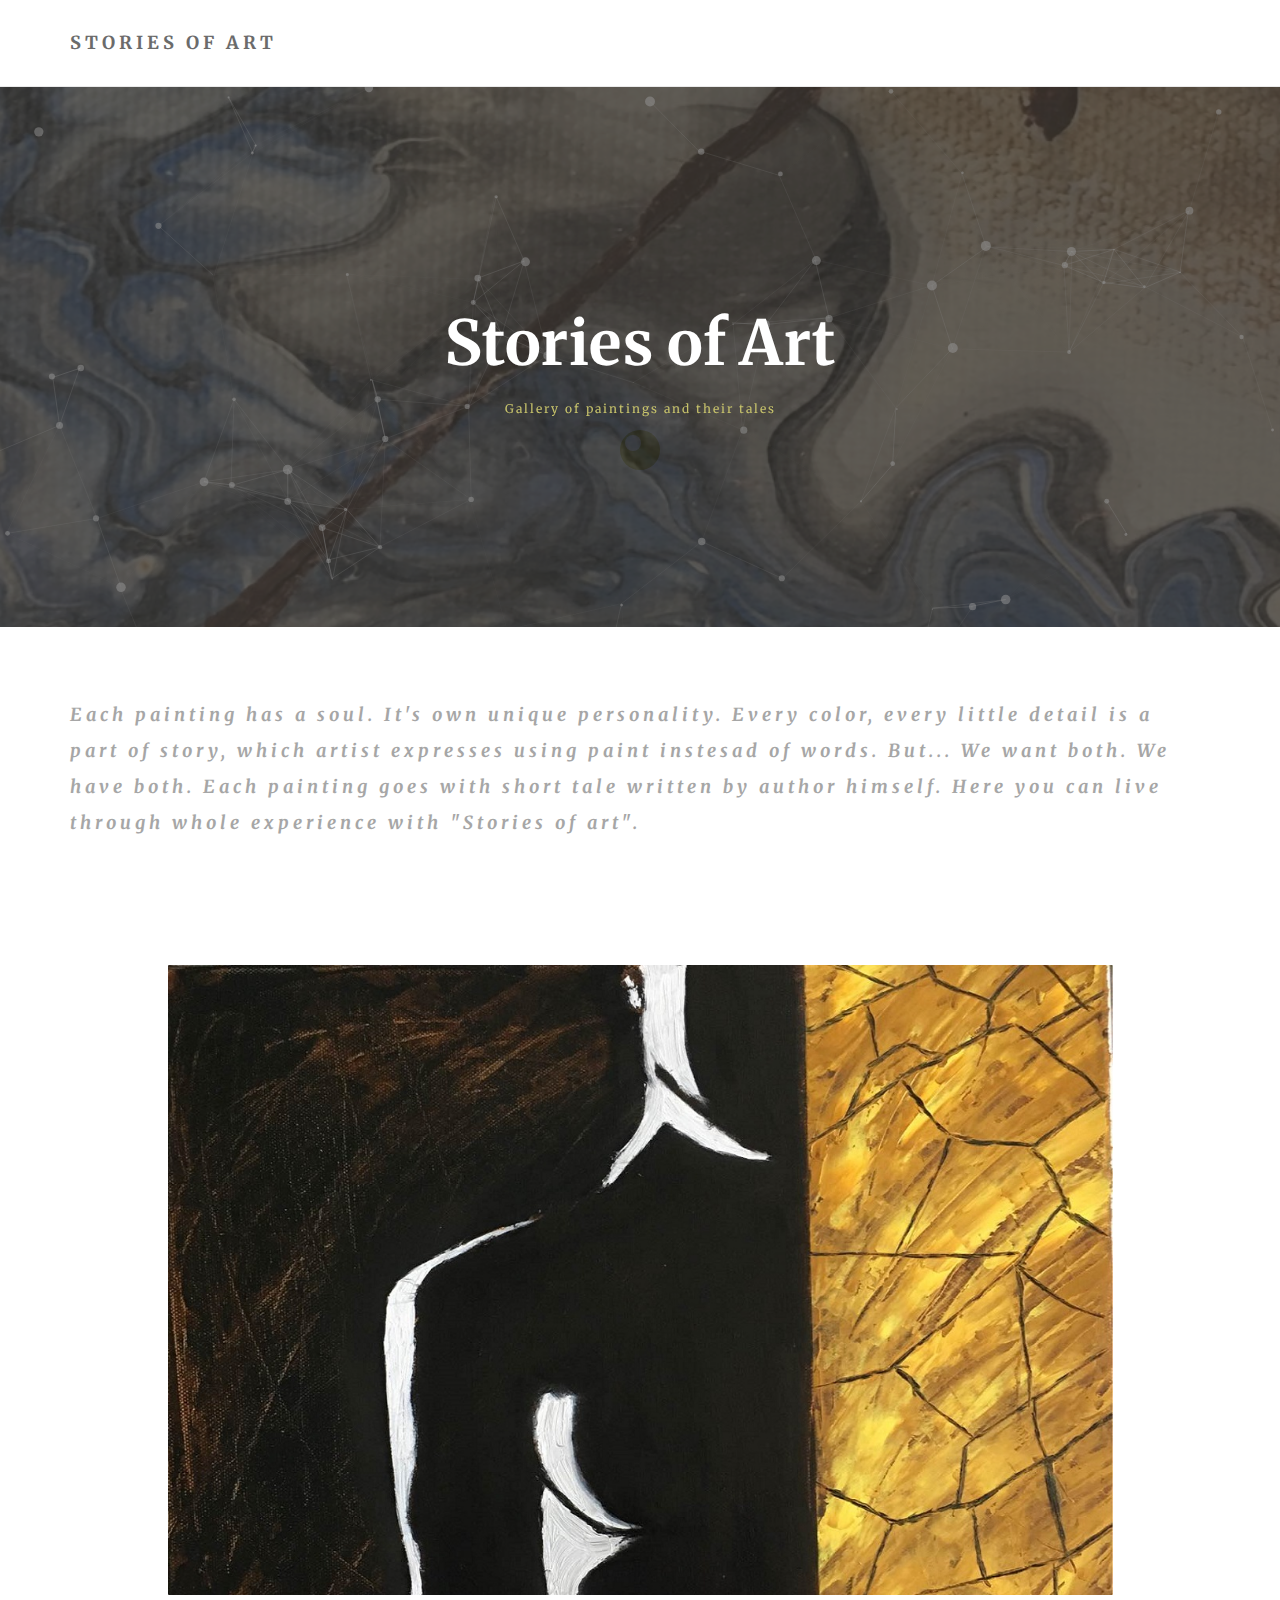
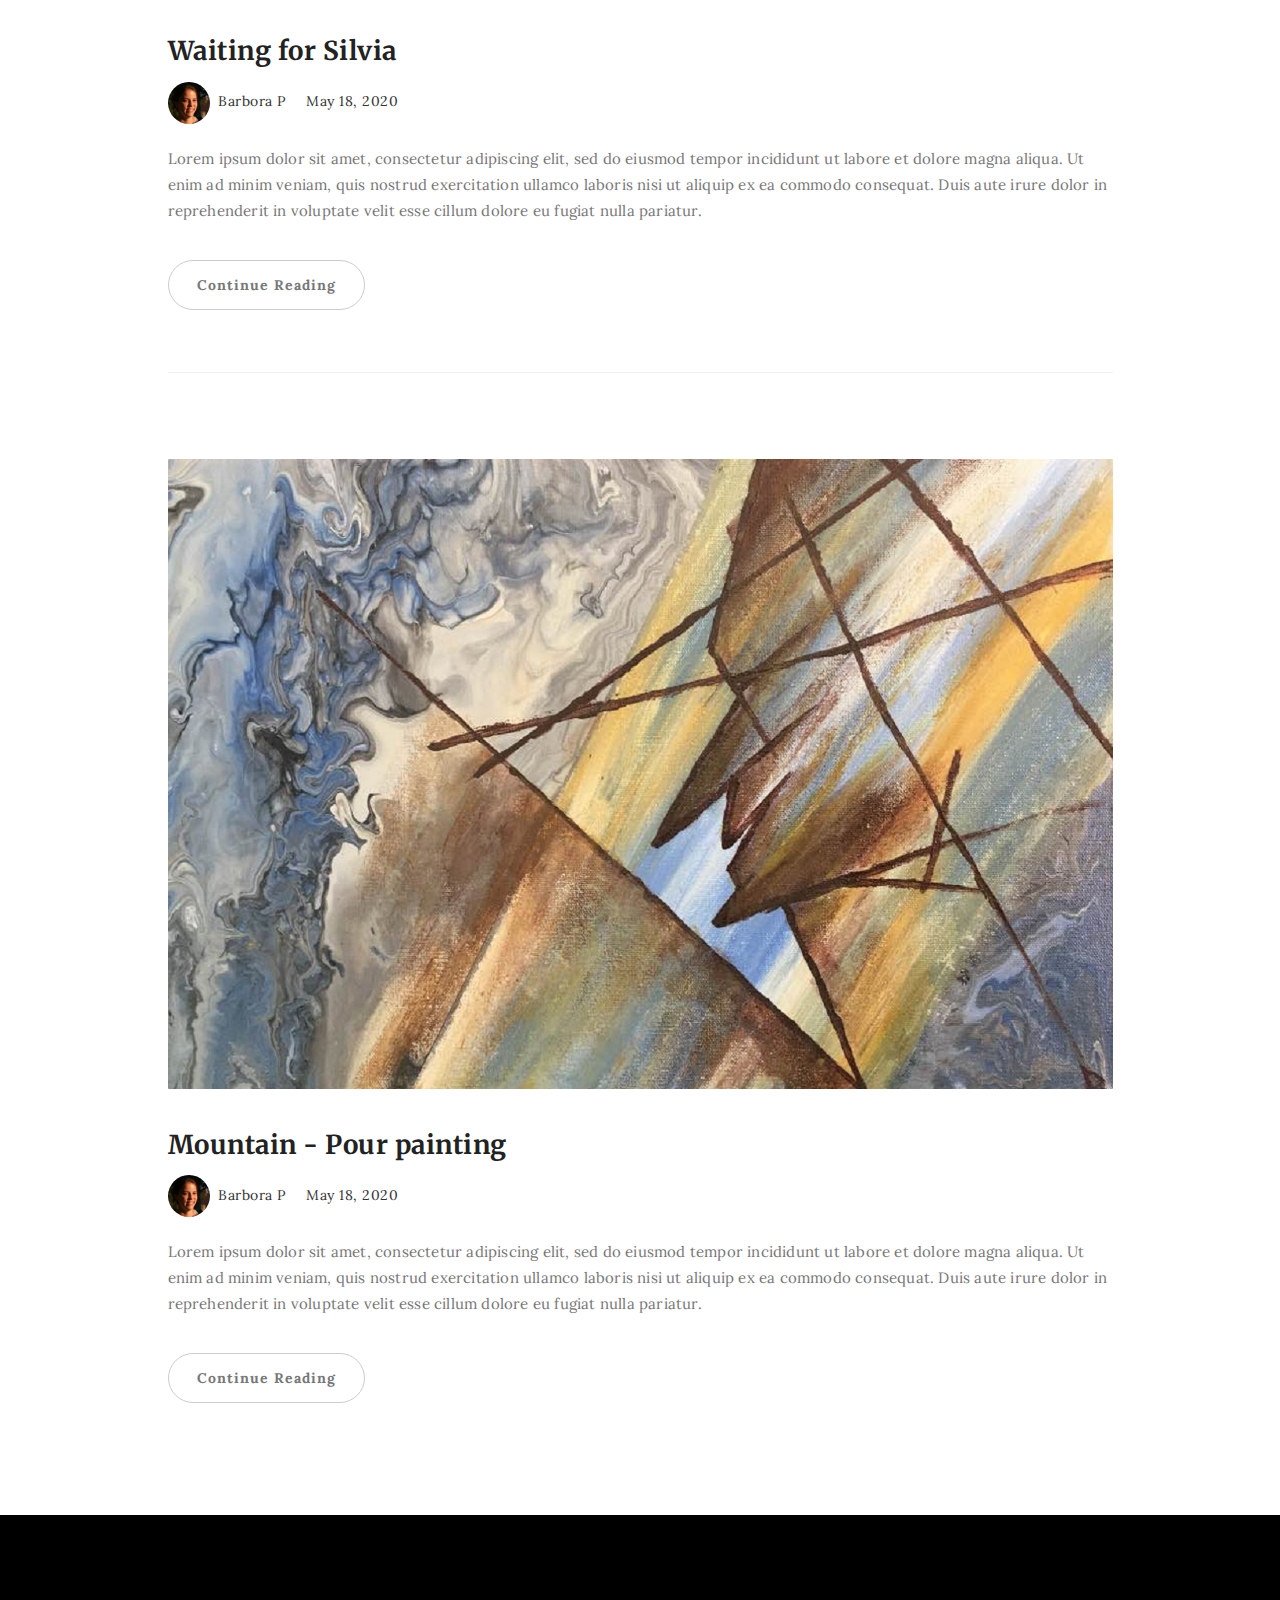
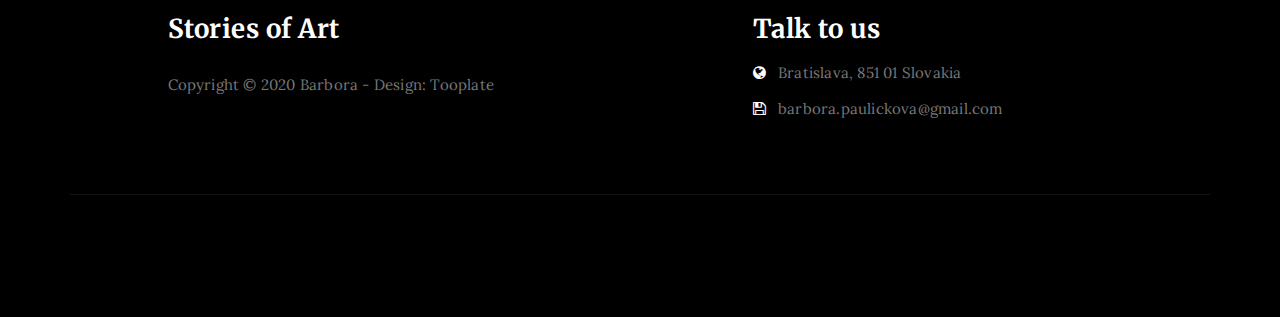
<file: index.html>
<!DOCTYPE html>
<html lang="en">
<head>

    <meta charset="UTF-8">
    <meta http-equiv="X-UA-Compatible" content="IE=Edge">
    <meta name="description"
          content="Each painting has a soul. It's own unique personality. Every color, every little detail is a part
          of story, which artist expresses using paint instead of words. But... We want both. We have both. Each
          painting goes with short novel written by author himself. Here you can live through whole experience with
          Stories of art. ">
    <meta name="keywords" content="painting, art, stories of art, oil painting, acrylic">
    <meta name="author" content="">
    <meta name="viewport" content="width=device-width, initial-scale=1, maximum-scale=1">

    <title>Stories of art</title>

    <link rel="stylesheet" href="css/bootstrap.min.css">
    <link rel="stylesheet" href="css/font-awesome.min.css">

    <!-- Main css -->
    <link rel="stylesheet" href="css/style.css">
    <link rel="stylesheet" href="css/bstyle.css">
     <link href="https://fonts.googleapis.com/css?family=Lora|Merriweather:300,400" rel="stylesheet">

</head>
<body>

<!-- PRE LOADER -->

<div class="preloader">
    <div class="sk-spinner sk-spinner-wordpress">
        <span class="sk-inner-circle"></span>
    </div>
</div>

<!-- Navigation section  -->

<div class="navbar navbar-default navbar-static-top" role="navigation">
    <div class="container">

        <div class="navbar-header">
            <button class="navbar-toggle" data-toggle="collapse" data-target=".navbar-collapse">
                <span class="icon icon-bar"></span>
                <span class="icon icon-bar"></span>
                <span class="icon icon-bar"></span>
            </button>
            <a href="index.html" class="navbar-brand">Stories of art</a>
        </div>
         <!--
        <div class="collapse navbar-collapse">
            <ul class="nav navbar-nav navbar-right">
                <li class="active"><a href="index.html">Home</a></li>
                <li><a href="about.html">About</a></li>
                <li><a href="gallery.html">Gallery</a></li>
                <li><a href="contact.html">Contact</a></li>
            </ul>
        </div>
          -->
    </div>
</div>


<!-- Home Section -->

<section id="home" class="main-home parallax-section">
    <div class="overlay"></div>
    <div id="particles-js"></div>
    <div class="container">
        <div class="row">

            <div class="col-md-12 col-sm-12">
                <h1>Stories of Art</h1>
                <h4>Gallery of paintings and their tales</h4>
                <a href="#blog" class="smoothScroll btn btn-default">Discover More</a>
            </div>

        </div>
    </div>
</section>

<!-- Page description -->

<section id="description">
    <div class="container">
        <div class="row">
            <div class="col-md-12 col-sm-12">
                <p>Each painting has a soul. It's own unique personality. Every color, every little detail is a part
                    of story, which artist expresses using paint instesad of words. But... We want both. We have both.
                    Each painting goes with short tale written by author himself. Here you can live through whole
                    experience with "Stories of art".</p>
            </div>
        </div>
    </div>
</section>

<!-- Blog Section -->

<section id="blog">
    <div class="container">
        <div class="row">

            <div class="col-md-offset-1 col-md-10 col-sm-12">
                <div class="blog-post-thumb">
                    <div class="blog-post-image">
                        <a href="waiting-for-silvia.html">
                            <img src="images/1_homepage.jpg" class="img-responsive" alt="Blog Image">
                        </a>
                    </div>
                    <div class="blog-post-title">
                        <h3><a href="waiting-for-silvia.html">Waiting for Silvia</a></h3>
                    </div>
                    <div class="blog-post-format">
                        <span><a href="#"><img src="images/author-image-1.jpeg" class="img-responsive img-circle"> Barbora P</a></span>
                        <span><i class="fa fa-date"></i> May 18, 2020</span>
                        <!-- <span><a href="#"><i class="fa fa-comment-o"></i> 35 Comments</a></span> -->
                    </div>
                    <div class="blog-post-des">
                        <p>Lorem ipsum dolor sit amet, consectetur adipiscing elit, sed do eiusmod tempor incididunt ut
                            labore et dolore magna aliqua. Ut enim ad minim veniam, quis nostrud exercitation ullamco
                            laboris nisi ut aliquip ex ea commodo consequat. Duis aute irure dolor in reprehenderit in
                            voluptate velit esse cillum dolore eu fugiat nulla pariatur.</p>
                        <a href="waiting-for-silvia.html" class="btn btn-default">Continue Reading</a>
                    </div>
                </div>

                <div class="blog-post-thumb">
                    <div class="blog-post-image">
                        <a href="mountain.html">
                            <img src="images/2_homepage.jpg" class="img-responsive" alt="Blog Image">
                        </a>
                    </div>
                    <div class="blog-post-title">
                        <h3><a href="mountain.html">Mountain - Pour painting</a></h3>
                    </div>
                    <div class="blog-post-format">
                        <span><a href="#"><img src="images/author-image-1.jpeg" class="img-responsive img-circle"> Barbora P</a></span>
                        <span><i class="fa fa-date"></i> May 18, 2020</span>
                        <!-- <span><a href="#"><i class="fa fa-comment-o"></i> 48 Comments</a></span> -->
                    </div>
                    <div class="blog-post-des">
                        <p>Lorem ipsum dolor sit amet, consectetur adipiscing elit, sed do eiusmod tempor incididunt ut
                            labore et dolore magna aliqua. Ut enim ad minim veniam, quis nostrud exercitation ullamco
                            laboris nisi ut aliquip ex ea commodo consequat. Duis aute irure dolor in reprehenderit in
                            voluptate velit esse cillum dolore eu fugiat nulla pariatur.</p>
                        <a href="mountain.html" class="btn btn-default">Continue Reading</a>
                    </div>
                </div>

                <!--
                <div class="blog-post-thumb">
                    <div class="blog-post-video">
                        <div class="embed-responsive embed-responsive-16by9">
                            <iframe class="embed-responsive-item" src="https://www.youtube.com/embed/Pgmx7z49OEk"
                                    allowfullscreen></iframe>
                        </div>
                    </div>
                    <div class="blog-post-title">
                        <h3><a href="single-post.html">Nam interdum maximus dolor faucibus</a></h3>
                    </div>
                    <div class="blog-post-format">
                        <span><a href="#"><img src="images/author-image1.jpg" class="img-responsive img-circle"> Jen Lopez</a></span>
                        <span><i class="fa fa-date"></i> May 30, 2017</span>
                        <span><a href="#"><i class="fa fa-comment-o"></i> 63 Comments</a></span>
                    </div>
                    <div class="blog-post-des">
                        <p>Lorem ipsum dolor sit amet, consectetur adipiscing elit, sed do eiusmod tempor incididunt ut
                            labore et dolore magna aliqua. Ut enim ad minim veniam, quis nostrud exercitation ullamco
                            laboris nisi ut aliquip ex ea commodo consequat. Duis aute irure dolor in reprehenderit in
                            voluptate velit esse cillum dolore eu fugiat nulla pariatur.</p>
                        <a href="single-post.html" class="btn btn-default">Continue Reading</a>
                    </div>
                </div>

                <div class="blog-post-thumb">
                    <div class="blog-post-image">
                        <a href="single-post.html">
                            <img src="images/blog-image3.jpg" class="img-responsive" alt="Blog Image">
                        </a>
                    </div>
                    <div class="blog-post-title">
                        <h3><a href="single-post.html">The ingredients that make a great burger</a></h3>
                    </div>
                    <div class="blog-post-format">
                        <span><a href="#"><img src="images/author-image2.jpg" class="img-responsive img-circle"> Leo Dennis</a></span>
                        <span><i class="fa fa-date"></i> April 18, 2017</span>
                        <span><a href="#"><i class="fa fa-comment-o"></i> 124 Comments</a></span>
                    </div>
                    <div class="blog-post-des">
                        <p>Lorem ipsum dolor sit amet, consectetur adipiscing elit, sed do eiusmod tempor incididunt ut
                            labore et dolore magna aliqua. Ut enim ad minim veniam, quis nostrud exercitation ullamco
                            laboris nisi ut aliquip ex ea commodo consequat. Duis aute irure dolor in reprehenderit in
                            voluptate velit esse cillum dolore eu fugiat nulla pariatur.</p>
                        <a href="single-post.html" class="btn btn-default">Continue Reading</a>
                    </div>
                </div>

                <div class="blog-post-thumb">
                    <div class="blog-post-image">
                        <a href="single-post.html">
                            <img src="images/blog-image4.jpg" class="img-responsive" alt="Blog Image">
                        </a>
                    </div>
                    <div class="blog-post-title">
                        <h3><a href="single-post.html">Vestibulum vel mauris nec ex tempus</a></h3>
                    </div>
                    <div class="blog-post-format">
                        <span><a href="#"><img src="images/author-image1.jpg" class="img-responsive img-circle"> Jen Lopez</a></span>
                        <span><i class="fa fa-date"></i> March 12, 2017</span>
                        <span><a href="#"><i class="fa fa-comment-o"></i> 256 Comments</a></span>
                    </div>
                    <div class="blog-post-des">
                        <p>Lorem ipsum dolor sit amet, consectetur adipiscing elit, sed do eiusmod tempor incididunt ut
                            labore et dolore magna aliqua. Ut enim ad minim veniam, quis nostrud exercitation ullamco
                            laboris nisi ut aliquip ex ea commodo consequat. Duis aute irure dolor in reprehenderit in
                            voluptate velit esse cillum dolore eu fugiat nulla pariatur.</p>
                        <a href="single-post.html" class="btn btn-default">Continue Reading</a>
                    </div>
                </div>
                -->
            </div>

        </div>
    </div>
</section>

<!-- Footer Section -->

<footer>
    <div class="container">
        <div class="row">

            <div class="col-md-5 col-md-offset-1 col-sm-6">
                <h3>Stories of Art</h3>
                <!--
                <p>Lorem ipsum dolor sit amet, consetetur sadipscing elitr, sed diam nonumy eirmod tempor invidunt ut
                    labore et dolore magna aliquyam erat, sed diam voluptua.</p>
                 -->
                <div class="footer-copyright">
                    <p>Copyright &copy; 2020 Barbora - Design: Tooplate</p>
                </div>
            </div>

            <div class="col-md-4 col-md-offset-1 col-sm-6">
                <h3>Talk to us</h3>
                <p><i class="fa fa-globe"></i> Bratislava, 851 01 Slovakia</p>
                <!--<p><i class="fa fa-phone"></i> 010-020-0990</p>-->
                <p><i class="fa fa-save"></i> barbora.paulickova@gmail.com</p>
            </div>

            <div class="clearfix col-md-12 col-sm-12">
                <hr>
            </div>

            <!--
            <div class="col-md-12 col-sm-12">
                <ul class="social-icon">
                    <li><a href="#" class="fa fa-facebook"></a></li>
                    <li><a href="#" class="fa fa-twitter"></a></li>
                    <li><a href="#" class="fa fa-google-plus"></a></li>
                    <li><a href="#" class="fa fa-dribbble"></a></li>
                    <li><a href="#" class="fa fa-linkedin"></a></li>
                </ul>
            </div>
            -->
        </div>
    </div>
</footer>

<!-- Back top -->
<a href="#back-top" class="go-top"><i class="fa fa-angle-up"></i></a>

<!-- SCRIPTS -->

<script src="js/jquery.js"></script>
<script src="js/bootstrap.min.js"></script>
<script src="js/particles.min.js"></script>
<script src="js/app.js"></script>
<script src="js/jquery.parallax.js"></script>
<script src="js/smoothscroll.js"></script>
<script src="js/custom.js"></script>

</body>
</html>
</file>
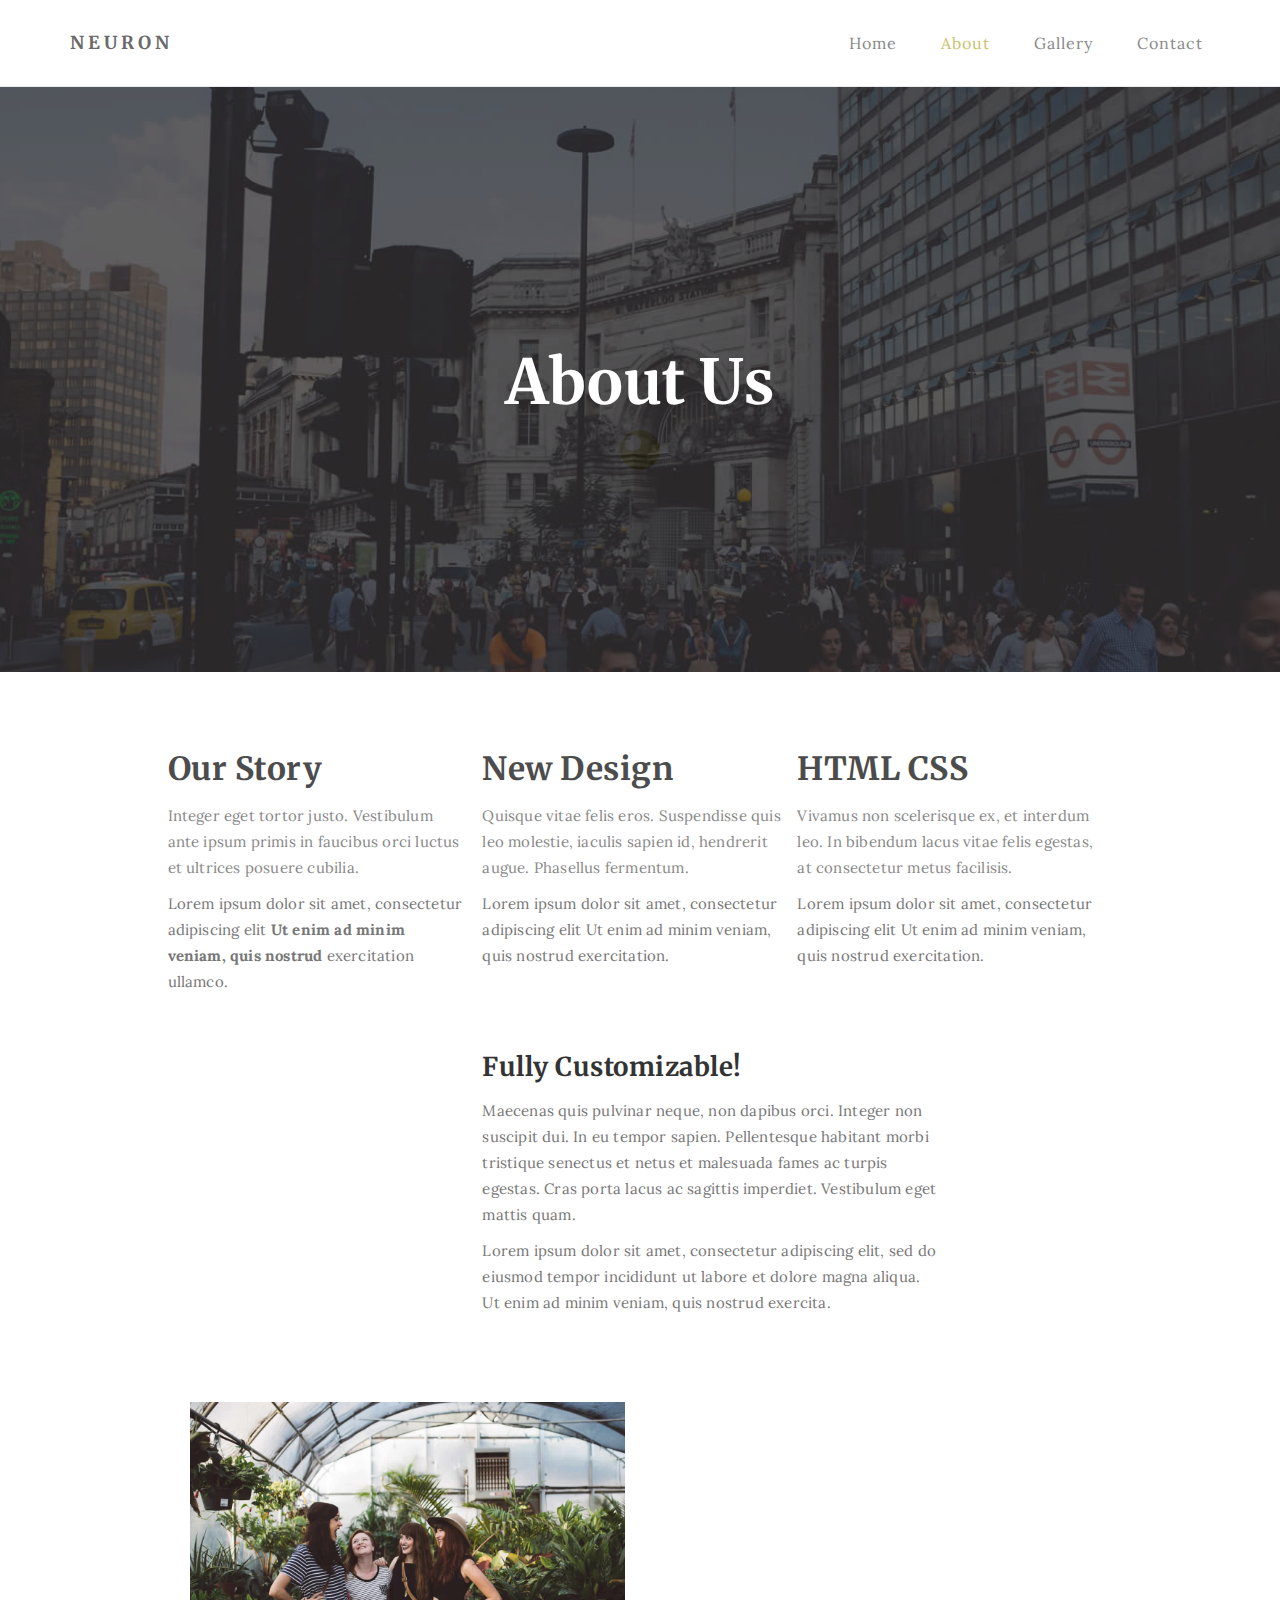
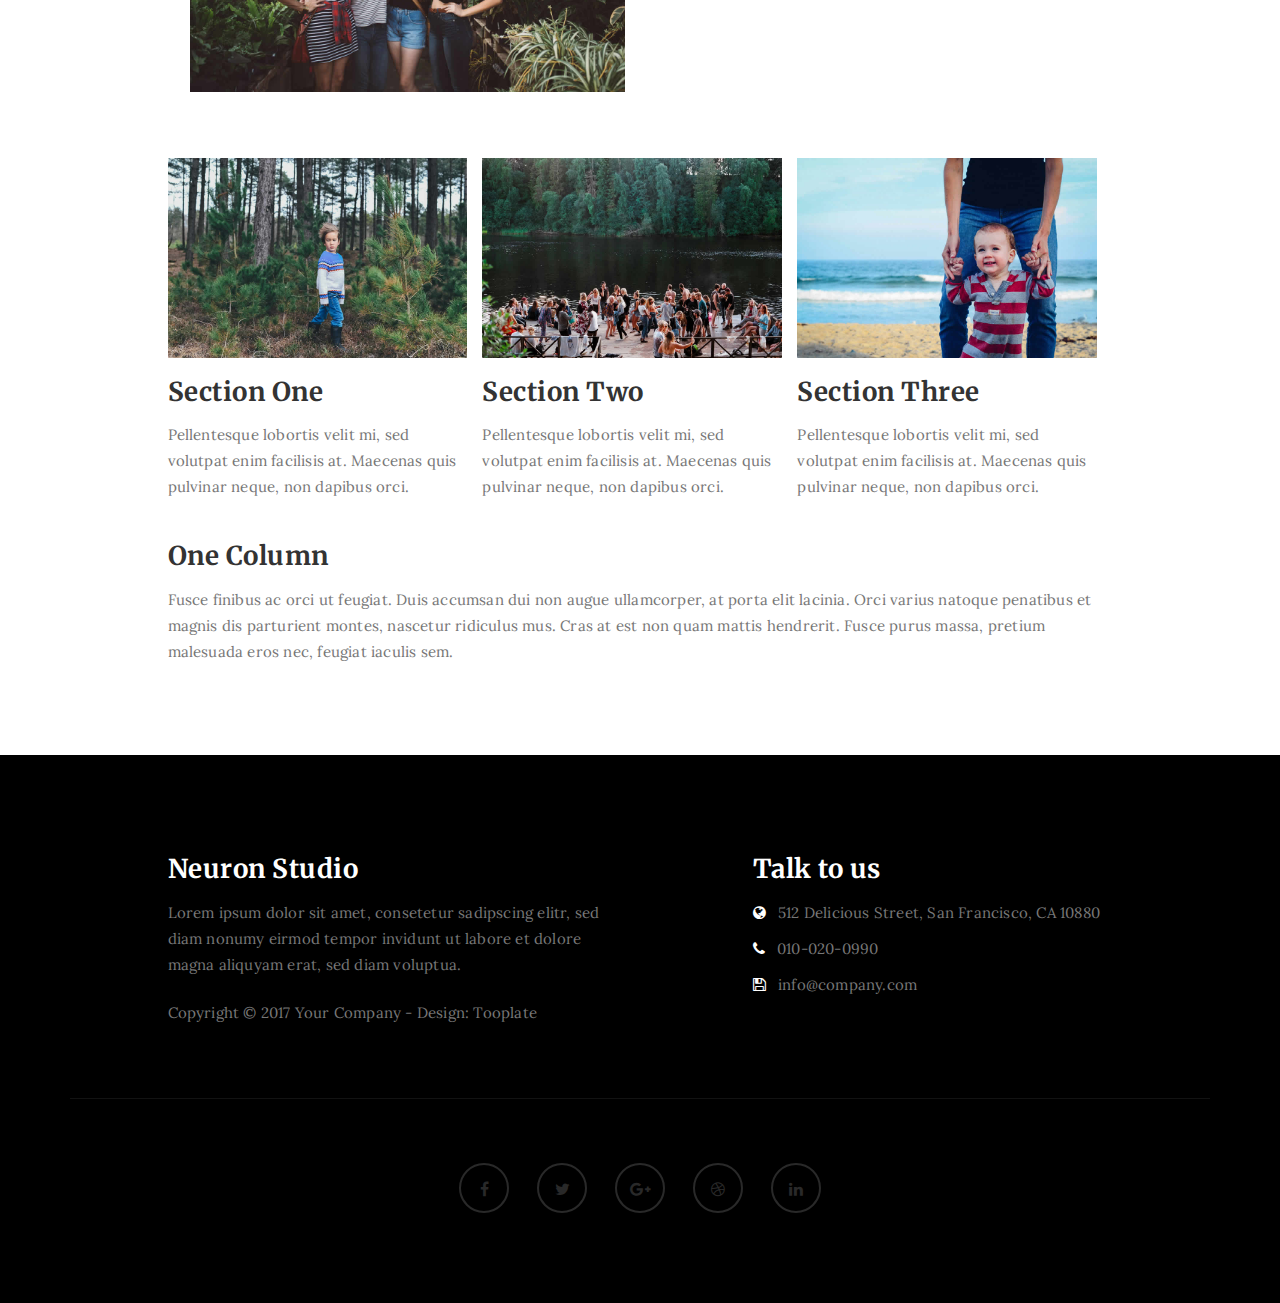
<file: about.html>
<!DOCTYPE html>
<html lang="en">
<head>

<meta charset="UTF-8">
<meta http-equiv="X-UA-Compatible" content="IE=Edge">
<meta name="description" content="">
<meta name="keywords" content="">
<meta name="author" content="">
<meta name="viewport" content="width=device-width, initial-scale=1, maximum-scale=1">

<title>Neuron Template - About</title>
<!--

Template 2085 Neuron

http://www.tooplate.com/view/2085-neuron

-->
<link rel="stylesheet" href="css/bootstrap.min.css">
<link rel="stylesheet" href="css/font-awesome.min.css">

<!-- Main css -->
<link rel="stylesheet" href="css/style.css">
<link href="https://fonts.googleapis.com/css?family=Lora|Merriweather:300,400" rel="stylesheet">

</head>
<body>

<!-- PRE LOADER -->

<div class="preloader">
     <div class="sk-spinner sk-spinner-wordpress">
          <span class="sk-inner-circle"></span>
     </div>
</div>

<!-- Navigation section  -->

<div class="navbar navbar-default navbar-static-top" role="navigation">
     <div class="container">

          <div class="navbar-header">
               <button class="navbar-toggle" data-toggle="collapse" data-target=".navbar-collapse">
                    <span class="icon icon-bar"></span>
                    <span class="icon icon-bar"></span>
                    <span class="icon icon-bar"></span>
               </button>
               <a href="index.html" class="navbar-brand">Neuron</a>
          </div>
          <div class="collapse navbar-collapse">
               <ul class="nav navbar-nav navbar-right">
                    <li><a href="index.html">Home</a></li>
                    <li class="active"><a href="about.html">About</a></li>
                    <li><a href="gallery.html">Gallery</a></li>
                    <li><a href="contact.html">Contact</a></li>
               </ul>
          </div>

  </div>
</div>

<!-- Home Section -->

<section id="home" class="main-about parallax-section">
     <div class="overlay"></div>
     <div class="container">
          <div class="row">

               <div class="col-md-12 col-sm-12">
                    <h1>About Us</h1>
               </div>

          </div>
     </div>
</section>

<!-- About Section -->

<section id="about">
     <div class="container">
          <div class="row">

               <div class="col-md-offset-1 col-md-10 col-sm-12">
                    <div class="col-md-4 col-sm-4">
                         <h2>Our Story</h2>
                         <p>Integer eget tortor justo. Vestibulum ante ipsum primis in faucibus orci luctus et ultrices posuere cubilia.</p>
                         <p>Lorem ipsum dolor sit amet, consectetur adipiscing elit <strong>Ut enim ad minim veniam, quis nostrud</strong> exercitation ullamco.</p>
                    </div>

                    <div class="col-md-4 col-sm-4">
                         <h2>New Design</h2>
                         <p>Quisque vitae felis eros. Suspendisse quis leo molestie, iaculis sapien id, hendrerit augue. Phasellus fermentum.</p>
                         <p>Lorem ipsum dolor sit amet, consectetur adipiscing elit Ut enim ad minim veniam, quis nostrud exercitation.</p>
                    </div>

                    <div class="col-md-4 col-sm-4">
                         <h2>HTML CSS</h2>
                         <p>Vivamus non scelerisque ex, et interdum leo. In bibendum lacus vitae felis egestas, at consectetur metus facilisis.</p>
                         <p>Lorem ipsum dolor sit amet, consectetur adipiscing elit Ut enim ad minim veniam, quis nostrud exercitation.</p>
                    </div>

                    <div class="col-md-6 col-sm-6">
                         <h3>Fully Customizable!</h3>
                         <p>Maecenas quis pulvinar neque, non dapibus orci. Integer non suscipit dui. In eu tempor sapien. Pellentesque habitant morbi tristique senectus et netus et malesuada fames ac turpis egestas. Cras porta lacus ac sagittis imperdiet. Vestibulum eget mattis quam.</p>
                         <p>Lorem ipsum dolor sit amet, consectetur adipiscing elit, sed do eiusmod tempor incididunt ut labore et dolore magna aliqua. Ut enim ad minim veniam, quis nostrud exercita.</p>
                    </div>

                    <div class="col-md-6 col-sm-6">
                         <img src="images/about-image.jpg" class="img-responsive" alt="About Image">
                    </div>

                    <div class="clearfix"></div>

                    <div class="col-md-4 col-sm-4">
                         <img src="images/about-image1.jpg" class="img-responsive" alt="Blog Image">
                         <h3>Section One</h3>
                         <p>Pellentesque lobortis velit mi, sed volutpat enim facilisis at. Maecenas quis pulvinar neque, non dapibus orci.</p>
                    </div>

                    <div class="col-md-4 col-sm-4">
                         <img src="images/about-image2.jpg" class="img-responsive" alt="Blog Image">
                         <h3>Section Two</h3>
                         <p>Pellentesque lobortis velit mi, sed volutpat enim facilisis at. Maecenas quis pulvinar neque, non dapibus orci.</p>
                    </div>

                    <div class="col-md-4 col-sm-4">
                         <img src="images/about-image3.jpg" class="img-responsive" alt="Blog Image">
                         <h3>Section Three</h3>
                         <p>Pellentesque lobortis velit mi, sed volutpat enim facilisis at. Maecenas quis pulvinar neque, non dapibus orci.</p>
                    </div>
					
                    <h3>One Column</h3>
                    <p>Fusce finibus ac orci ut feugiat. Duis accumsan dui non augue ullamcorper, at porta elit lacinia. Orci varius natoque penatibus et magnis dis parturient montes, nascetur ridiculus mus. Cras at est non quam mattis hendrerit. Fusce purus massa, pretium malesuada eros nec, feugiat iaculis sem.</p>
               </div>

          </div>
     </div>
</section>

<!-- Footer Section -->

<footer>
     <div class="container">
          <div class="row">

               <div class="col-md-5 col-md-offset-1 col-sm-6">
                    <h3>Neuron Studio</h3>
                    <p>Lorem ipsum dolor sit amet, consetetur sadipscing elitr, sed diam nonumy eirmod tempor invidunt ut labore et dolore magna aliquyam erat, sed diam voluptua.</p>
                    <div class="footer-copyright">
                         <p>Copyright &copy; 2017 Your Company - Design: Tooplate</p>
                    </div>
               </div>

               <div class="col-md-4 col-md-offset-1 col-sm-6">
                    <h3>Talk to us</h3>
                    <p><i class="fa fa-globe"></i> 512 Delicious Street, San Francisco, CA 10880</p>
                    <p><i class="fa fa-phone"></i> 010-020-0990</p>
                    <p><i class="fa fa-save"></i> info@company.com</p>
               </div>

               <div class="clearfix col-md-12 col-sm-12">
                    <hr>
               </div>

               <div class="col-md-12 col-sm-12">
                    <ul class="social-icon">
                         <li><a href="#" class="fa fa-facebook"></a></li>
                         <li><a href="#" class="fa fa-twitter"></a></li>
                         <li><a href="#" class="fa fa-google-plus"></a></li>
                         <li><a href="#" class="fa fa-dribbble"></a></li>
                         <li><a href="#" class="fa fa-linkedin"></a></li>
                    </ul>
               </div>
               
          </div>
     </div>
</footer>

<!-- Back top -->
<a href="#back-top" class="go-top"><i class="fa fa-angle-up"></i></a>

<!-- SCRIPTS -->

<script src="js/jquery.js"></script>
<script src="js/bootstrap.min.js"></script>
<script src="js/jquery.parallax.js"></script>
<script src="js/custom.js"></script>

</body>
</html>
</file>
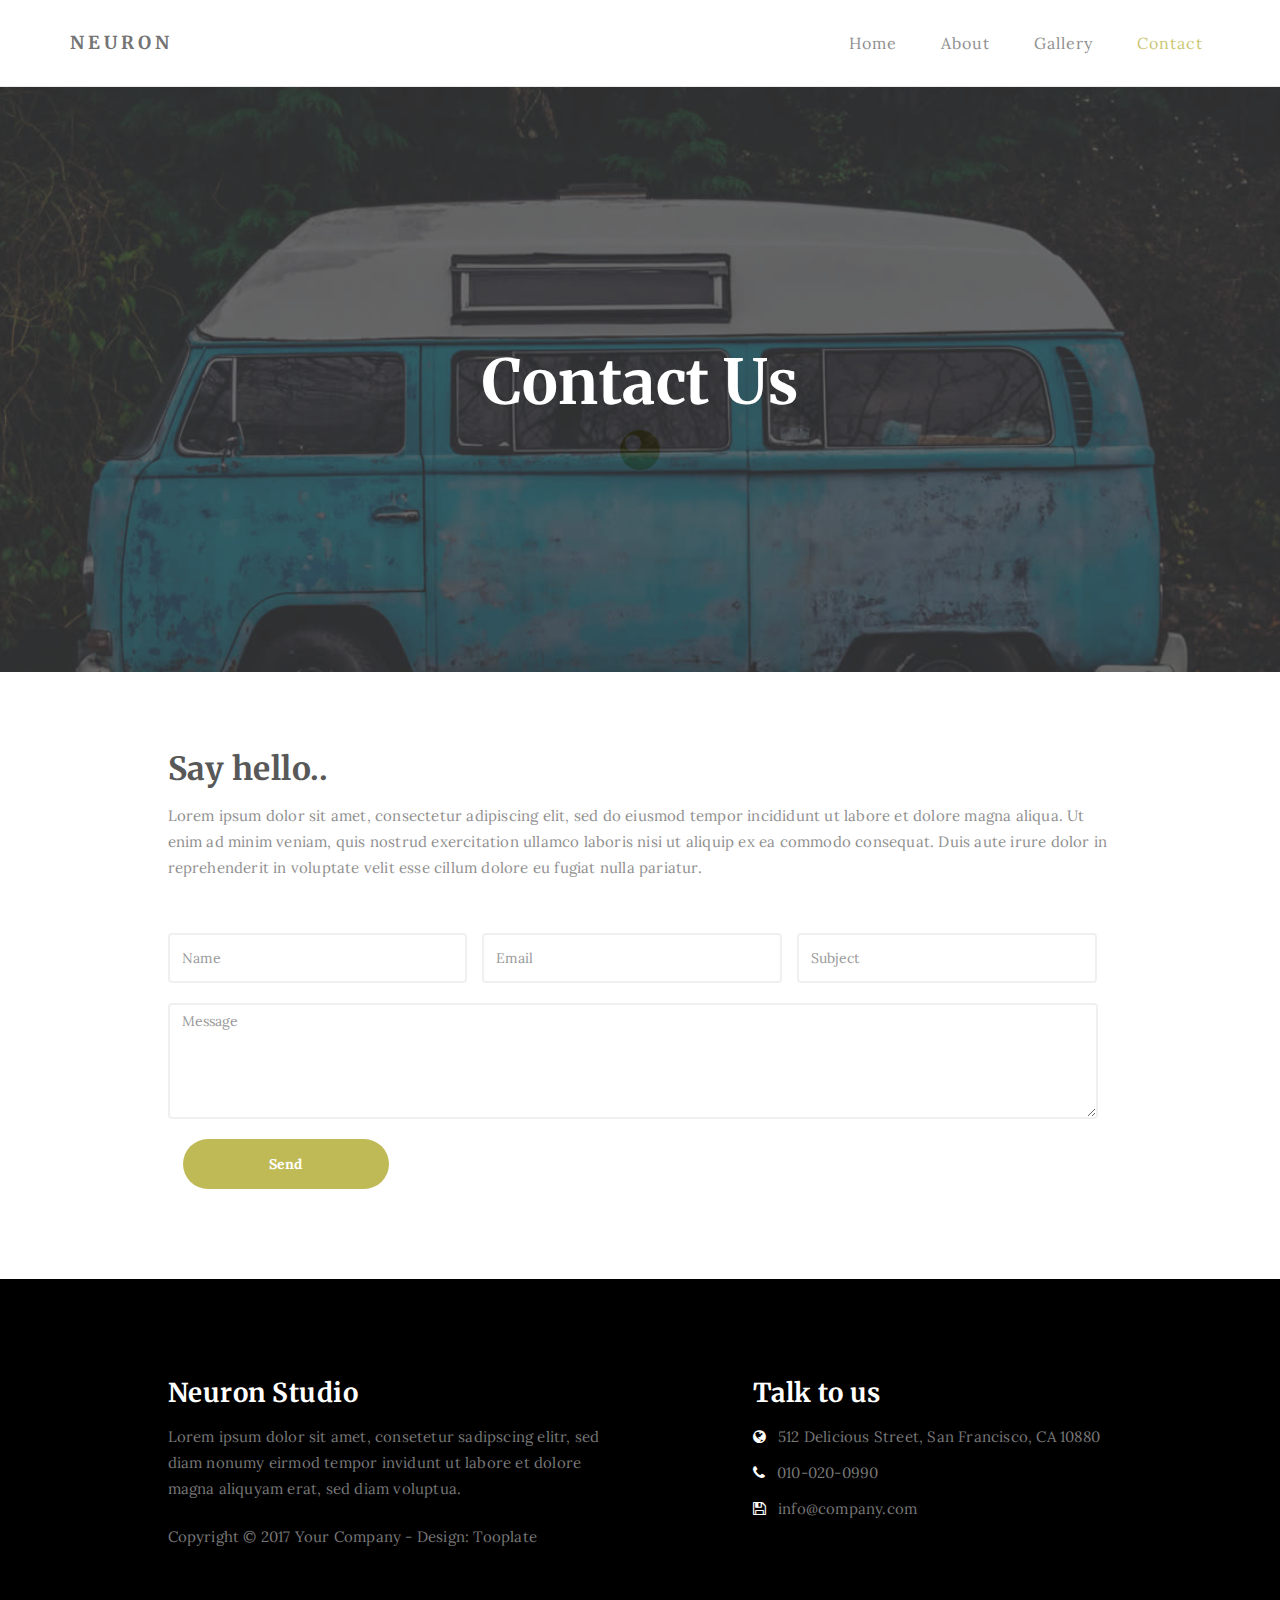
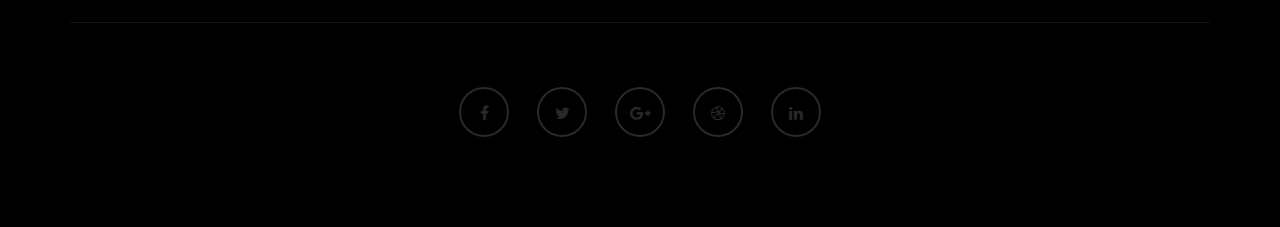
<file: contact.html>
<!DOCTYPE html>
<html lang="en">
<head>

<meta charset="UTF-8">
<meta http-equiv="X-UA-Compatible" content="IE=Edge">
<meta name="description" content="">
<meta name="keywords" content="">
<meta name="author" content="">
<meta name="viewport" content="width=device-width, initial-scale=1, maximum-scale=1">

<title>Neuron Template - Contact</title>
<!--

Template 2085 Neuron

http://www.tooplate.com/view/2085-neuron

-->
<link rel="stylesheet" href="css/bootstrap.min.css">
<link rel="stylesheet" href="css/font-awesome.min.css">

<!-- Main css -->
<link rel="stylesheet" href="css/style.css">
<link href="https://fonts.googleapis.com/css?family=Lora|Merriweather:300,400" rel="stylesheet">

</head>
<body>

<!-- PRE LOADER -->

<div class="preloader">
     <div class="sk-spinner sk-spinner-wordpress">
          <span class="sk-inner-circle"></span>
     </div>
</div>

<!-- Navigation section  -->

<div class="navbar navbar-default navbar-static-top" role="navigation">
     <div class="container">

          <div class="navbar-header">
               <button class="navbar-toggle" data-toggle="collapse" data-target=".navbar-collapse">
                    <span class="icon icon-bar"></span>
                    <span class="icon icon-bar"></span>
                    <span class="icon icon-bar"></span>
               </button>
               <a href="index.html" class="navbar-brand">Neuron</a>
          </div>
          <div class="collapse navbar-collapse">
               <ul class="nav navbar-nav navbar-right">
                    <li><a href="index.html">Home</a></li>
                    <li><a href="about.html">About</a></li>
                    <li><a href="gallery.html">Gallery</a></li>
                    <li class="active"><a href="contact.html">Contact</a></li>
               </ul>
          </div>

  </div>
</div>

<!-- Home Section -->

<section id="home" class="main-contact parallax-section">
     <div class="overlay"></div>
     <div class="container">
          <div class="row">

               <div class="col-md-12 col-sm-12">
                    <h1>Contact Us</h1>
               </div>

          </div>
     </div>
</section>

<!-- Contact Section -->

<section id="contact">
     <div class="container">
          <div class="row">

               <div class="col-md-offset-1 col-md-10 col-sm-12">
                    <h2>Say hello..</h2>
                    <p>Lorem ipsum dolor sit amet, consectetur adipiscing elit, sed do eiusmod tempor incididunt ut labore et dolore magna aliqua. Ut enim ad minim veniam, quis nostrud exercitation ullamco laboris nisi ut aliquip ex ea commodo consequat. Duis aute irure dolor in reprehenderit in voluptate velit esse cillum dolore eu fugiat nulla pariatur.</p>

                    <form action="#" method="post">
                         <div class="col-md-4 col-sm-4">
                              <input name="name" type="text" class="form-control" id="name" placeholder="Name">
                         </div>
                         <div class="col-md-4 col-sm-4">
                              <input name="email" type="email" class="form-control" id="email" placeholder="Email">
                      	 </div>
                         <div class="col-md-4 col-sm-4">
                              <input name="subject" type="text" class="form-control" id="subject" placeholder="Subject">
                      	 </div>
                         <div class="col-md-12 col-sm-12">
                              <textarea name="message" rows="5" class="form-control" id="message" placeholder="Message"></textarea>
                         </div>
                         <div class="col-md-3 col-sm-6">
                              <input name="submit" type="submit" class="form-control" id="submit" value="Send">
                         </div>
                    </form>
               </div>

          </div>
     </div>
</section>

<!-- Footer Section -->

<footer>
     <div class="container">
          <div class="row">

               <div class="col-md-5 col-md-offset-1 col-sm-6">
                    <h3>Neuron Studio</h3>
                    <p>Lorem ipsum dolor sit amet, consetetur sadipscing elitr, sed diam nonumy eirmod tempor invidunt ut labore et dolore magna aliquyam erat, sed diam voluptua.</p>
                    <div class="footer-copyright">
                         <p>Copyright &copy; 2017 Your Company - Design: Tooplate</p>
                    </div>
               </div>

               <div class="col-md-4 col-md-offset-1 col-sm-6">
                    <h3>Talk to us</h3>
                    <p><i class="fa fa-globe"></i> 512 Delicious Street, San Francisco, CA 10880</p>
                    <p><i class="fa fa-phone"></i> 010-020-0990</p>
                    <p><i class="fa fa-save"></i> info@company.com</p>
               </div>

               <div class="clearfix col-md-12 col-sm-12">
                    <hr>
               </div>

               <div class="col-md-12 col-sm-12">
                    <ul class="social-icon">
                         <li><a href="#" class="fa fa-facebook"></a></li>
                         <li><a href="#" class="fa fa-twitter"></a></li>
                         <li><a href="#" class="fa fa-google-plus"></a></li>
                         <li><a href="#" class="fa fa-dribbble"></a></li>
                         <li><a href="#" class="fa fa-linkedin"></a></li>
                    </ul>
               </div>
               
          </div>
     </div>
</footer>

<!-- Back top -->
<a href="#back-top" class="go-top"><i class="fa fa-angle-up"></i></a>

<!-- SCRIPTS -->

<script src="js/jquery.js"></script>
<script src="js/bootstrap.min.js"></script>
<script src="js/jquery.parallax.js"></script>
<script src="js/custom.js"></script>

</body>
</html>
</file>
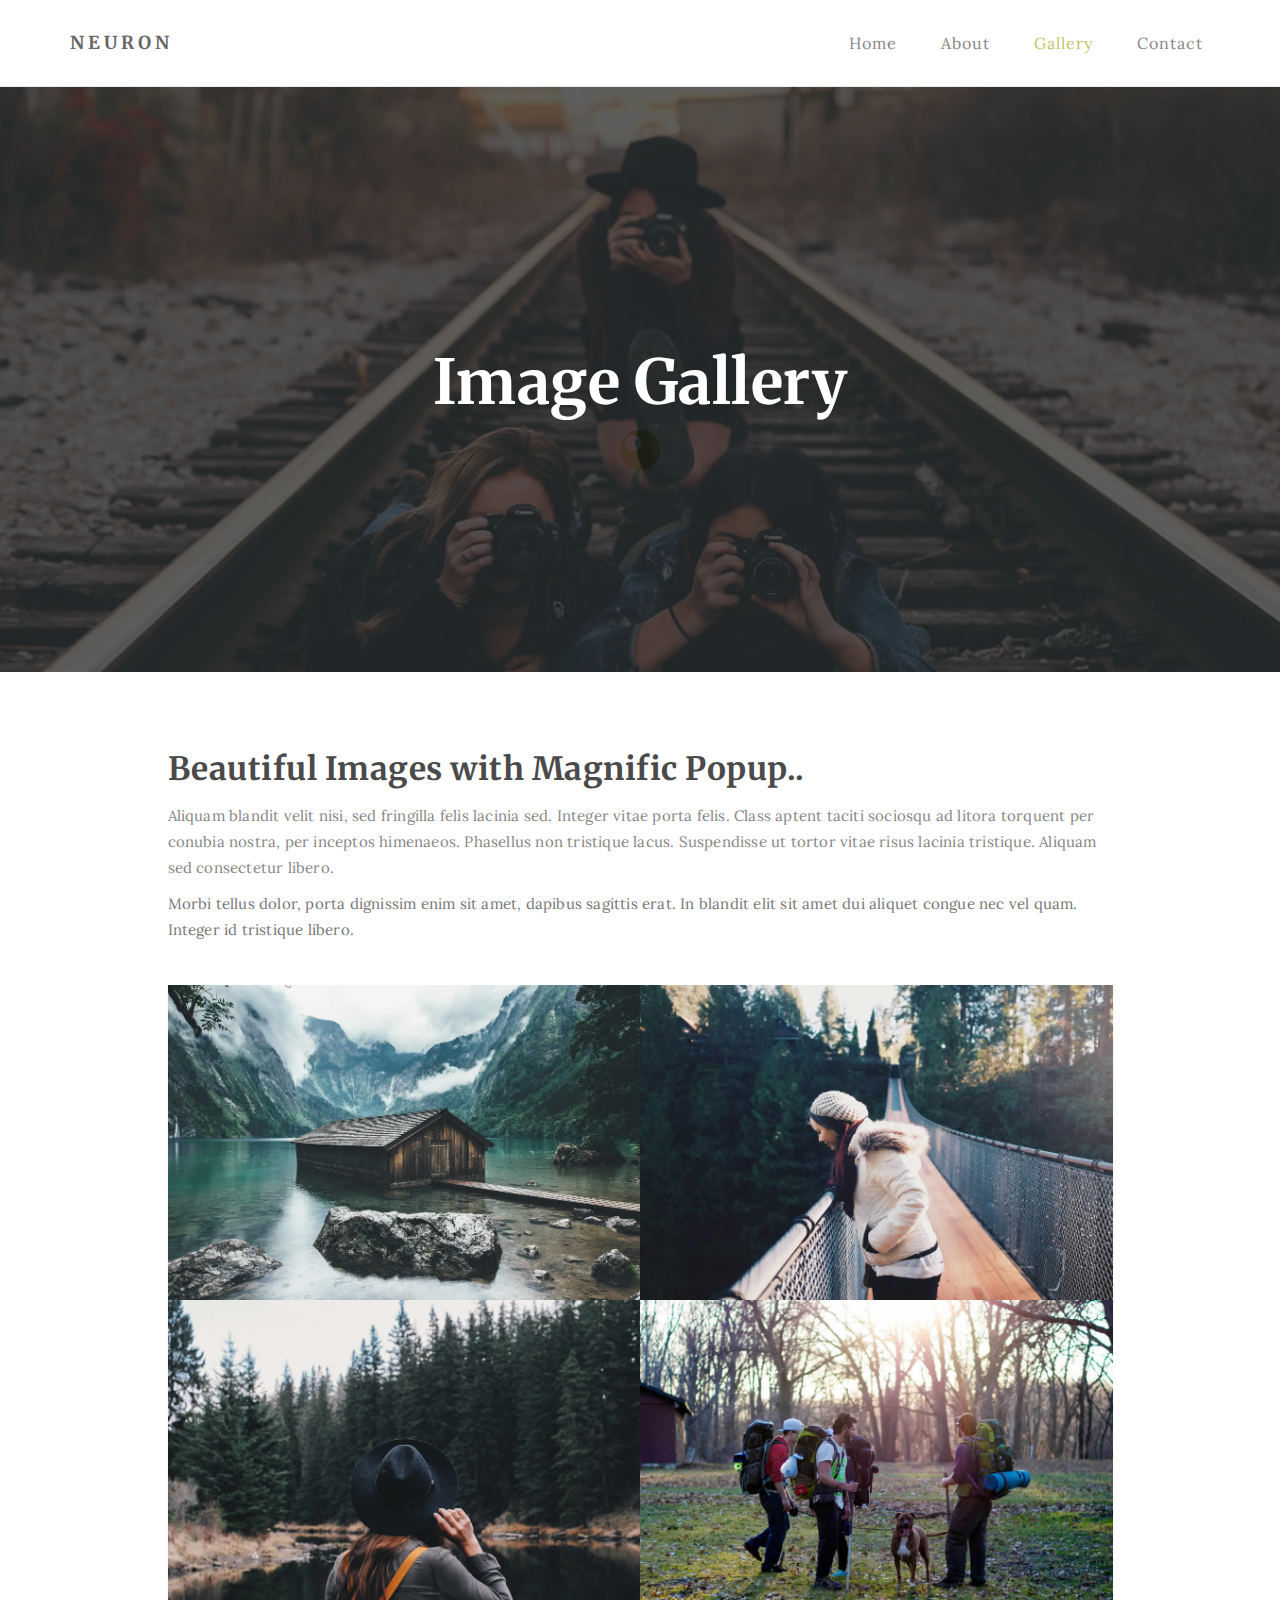
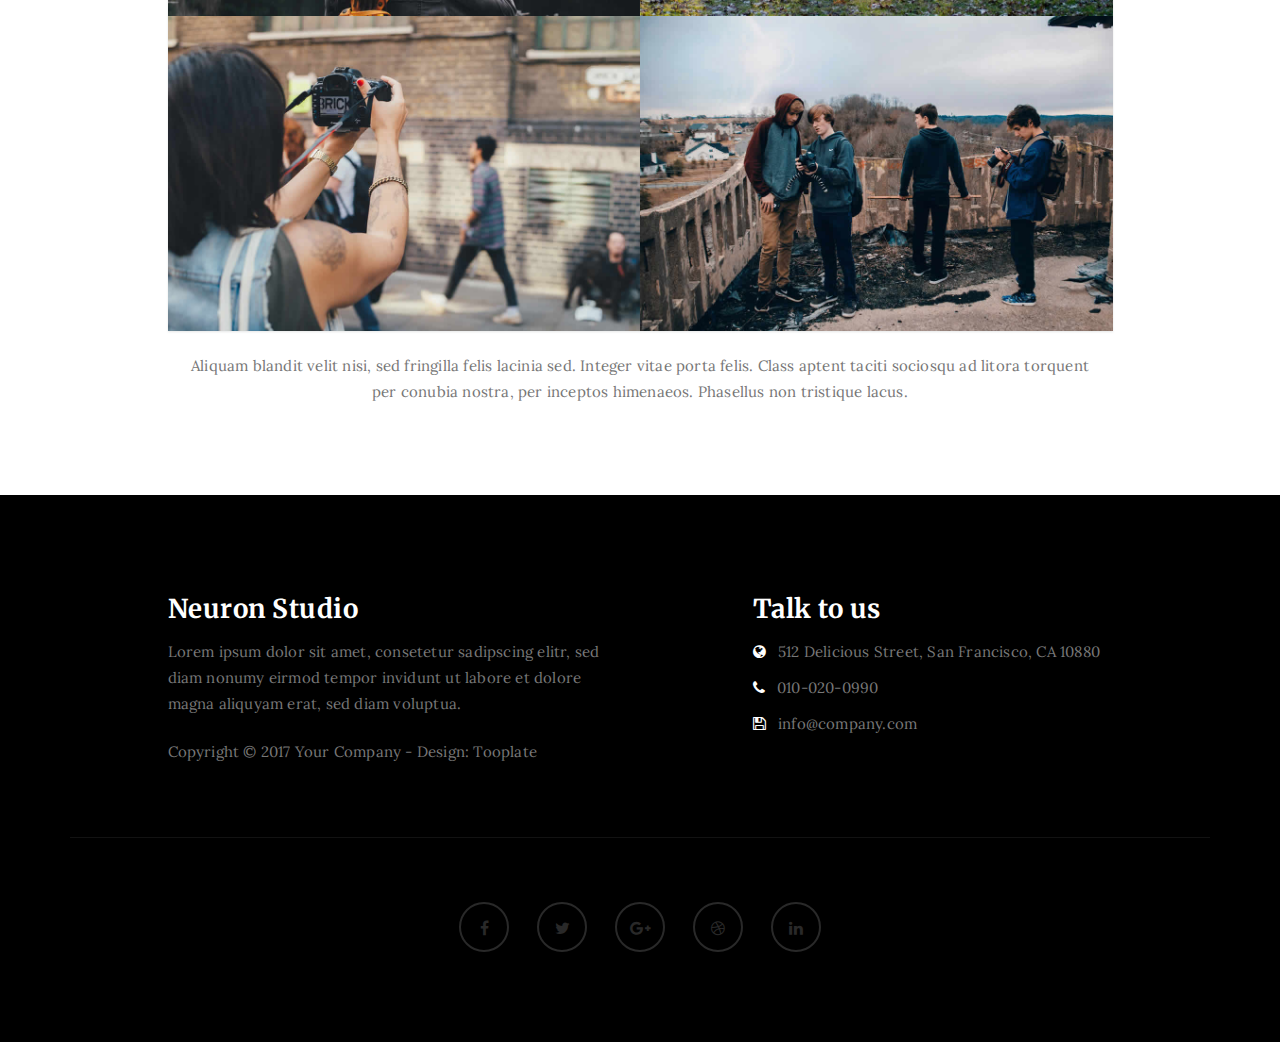
<file: gallery.html>
<!DOCTYPE html>
<html lang="en">
<head>

<meta charset="UTF-8">
<meta http-equiv="X-UA-Compatible" content="IE=Edge">
<meta name="description" content="">
<meta name="keywords" content="">
<meta name="author" content="">
<meta name="viewport" content="width=device-width, initial-scale=1, maximum-scale=1">

<title>Neuron Template - Gallery</title>
<!--

Template 2085 Neuron

http://www.tooplate.com/view/2085-neuron

-->
<link rel="stylesheet" href="css/bootstrap.min.css">
<link rel="stylesheet" href="css/font-awesome.min.css">
<link rel="stylesheet" href="css/magnific-popup.css">

<!-- Main css -->
<link rel="stylesheet" href="css/style.css">
<link href="https://fonts.googleapis.com/css?family=Lora|Merriweather:300,400" rel="stylesheet">

</head>
<body>

<!-- PRE LOADER -->

<div class="preloader">
     <div class="sk-spinner sk-spinner-wordpress">
          <span class="sk-inner-circle"></span>
     </div>
</div>

<!-- Navigation section  -->

<div class="navbar navbar-default navbar-static-top" role="navigation">
     <div class="container">

          <div class="navbar-header">
               <button class="navbar-toggle" data-toggle="collapse" data-target=".navbar-collapse">
                    <span class="icon icon-bar"></span>
                    <span class="icon icon-bar"></span>
                    <span class="icon icon-bar"></span>
               </button>
               <a href="index.html" class="navbar-brand">Neuron</a>
          </div>
          <div class="collapse navbar-collapse">
               <ul class="nav navbar-nav navbar-right">
                    <li><a href="index.html">Home</a></li>
                    <li><a href="about.html">About</a></li>
                    <li class="active"><a href="gallery.html">Gallery</a></li>
                    <li><a href="contact.html">Contact</a></li>
               </ul>
          </div>

  </div>
</div>

<!-- Home Section -->

<section id="home" class="main-gallery parallax-section">
     <div class="overlay"></div>
     <div class="container">
          <div class="row">

               <div class="col-md-12 col-sm-12">
                    <h1>Image Gallery</h1>
               </div>

          </div>
     </div>
</section>

<!-- Gallery Section -->

<section id="gallery">
     <div class="container">
          <div class="row">

               <div class="col-md-offset-1 col-md-10 col-sm-12">
                    <h2>Beautiful Images with Magnific Popup..</h2>
                    <p>Aliquam blandit velit nisi, sed fringilla felis lacinia sed. Integer vitae porta felis. Class aptent taciti sociosqu ad litora torquent per conubia nostra, per inceptos himenaeos. Phasellus non tristique lacus. Suspendisse ut tortor vitae risus lacinia tristique. Aliquam sed consectetur libero.</p>
                    <p>Morbi tellus dolor, porta dignissim enim sit amet, dapibus sagittis erat. In blandit elit sit amet dui aliquet congue nec vel quam. Integer id tristique libero.</p>
                    <span></span>
                    <div class="col-md-6 col-sm-6">
                         <div class="gallery-thumb">
                              <a href="images/gallery-image1.jpg" class="image-popup">
                                   <img src="images/gallery-image1.jpg" class="img-responsive" alt="Gallery Image">
                              </a>
                         </div>
                    </div>

                    <div class="col-md-6 col-sm-6">
                         <div class="gallery-thumb">
                              <a href="images/gallery-image2.jpg" class="image-popup">
                                   <img src="images/gallery-image2.jpg" class="img-responsive" alt="Gallery Image">
                              </a>
                         </div>
                    </div>

                    <div class="col-md-6 col-sm-6">
                         <div class="gallery-thumb">
                              <a href="images/gallery-image3.jpg" class="image-popup">
                                   <img src="images/gallery-image3.jpg" class="img-responsive" alt="Gallery Image">
                              </a>
                         </div>
                    </div>

                    <div class="col-md-6 col-sm-6">
                         <div class="gallery-thumb">
                              <a href="images/gallery-image4.jpg" class="image-popup">
                                   <img src="images/gallery-image4.jpg" class="img-responsive" alt="Gallery Image">
                              </a>
                         </div>
                    </div>

                    <div class="col-md-6 col-sm-6">
                         <div class="gallery-thumb">
                              <a href="images/gallery-image5.jpg" class="image-popup">
                                   <img src="images/gallery-image5.jpg" class="img-responsive" alt="Gallery Image">
                              </a>
                         </div>
                    </div>

                    <div class="col-md-6 col-sm-6">
                         <div class="gallery-thumb">
                              <a href="images/gallery-image6.jpg" class="image-popup">
                                   <img src="images/gallery-image6.jpg" class="img-responsive" alt="Gallery Image">
                              </a>
                         </div>
                    </div>

                    <div class="col-md-12 col-sm-12">
                         <p>Aliquam blandit velit nisi, sed fringilla felis lacinia sed. Integer vitae porta felis. Class aptent taciti sociosqu ad litora torquent per conubia nostra, per inceptos himenaeos. Phasellus non tristique lacus.</p>
                    </div>
               </div>

          </div>
     </div>
</section>

<!-- Footer Section -->

<footer>
     <div class="container">
          <div class="row">

               <div class="col-md-5 col-md-offset-1 col-sm-6">
                    <h3>Neuron Studio</h3>
                    <p>Lorem ipsum dolor sit amet, consetetur sadipscing elitr, sed diam nonumy eirmod tempor invidunt ut labore et dolore magna aliquyam erat, sed diam voluptua.</p>
                    <div class="footer-copyright">
                         <p>Copyright &copy; 2017 Your Company - Design: Tooplate</p>
                    </div>
               </div>

               <div class="col-md-4 col-md-offset-1 col-sm-6">
                    <h3>Talk to us</h3>
                    <p><i class="fa fa-globe"></i> 512 Delicious Street, San Francisco, CA 10880</p>
                    <p><i class="fa fa-phone"></i> 010-020-0990</p>
                    <p><i class="fa fa-save"></i> info@company.com</p>
               </div>

               <div class="clearfix col-md-12 col-sm-12">
                    <hr>
               </div>

               <div class="col-md-12 col-sm-12">
                    <ul class="social-icon">
                         <li><a href="#" class="fa fa-facebook"></a></li>
                         <li><a href="#" class="fa fa-twitter"></a></li>
                         <li><a href="#" class="fa fa-google-plus"></a></li>
                         <li><a href="#" class="fa fa-dribbble"></a></li>
                         <li><a href="#" class="fa fa-linkedin"></a></li>
                    </ul>
               </div>
               
          </div>
     </div>
</footer>

<!-- Back top -->
<a href="#back-top" class="go-top"><i class="fa fa-angle-up"></i></a>

<!-- SCRIPTS -->

<script src="js/jquery.js"></script>
<script src="js/bootstrap.min.js"></script>
<script src="js/jquery.magnific-popup.min.js"></script>
<script src="js/magnific-popup-options.js"></script>
<script src="js/jquery.parallax.js"></script>
<script src="js/custom.js"></script>

</body>
</html>
</file>
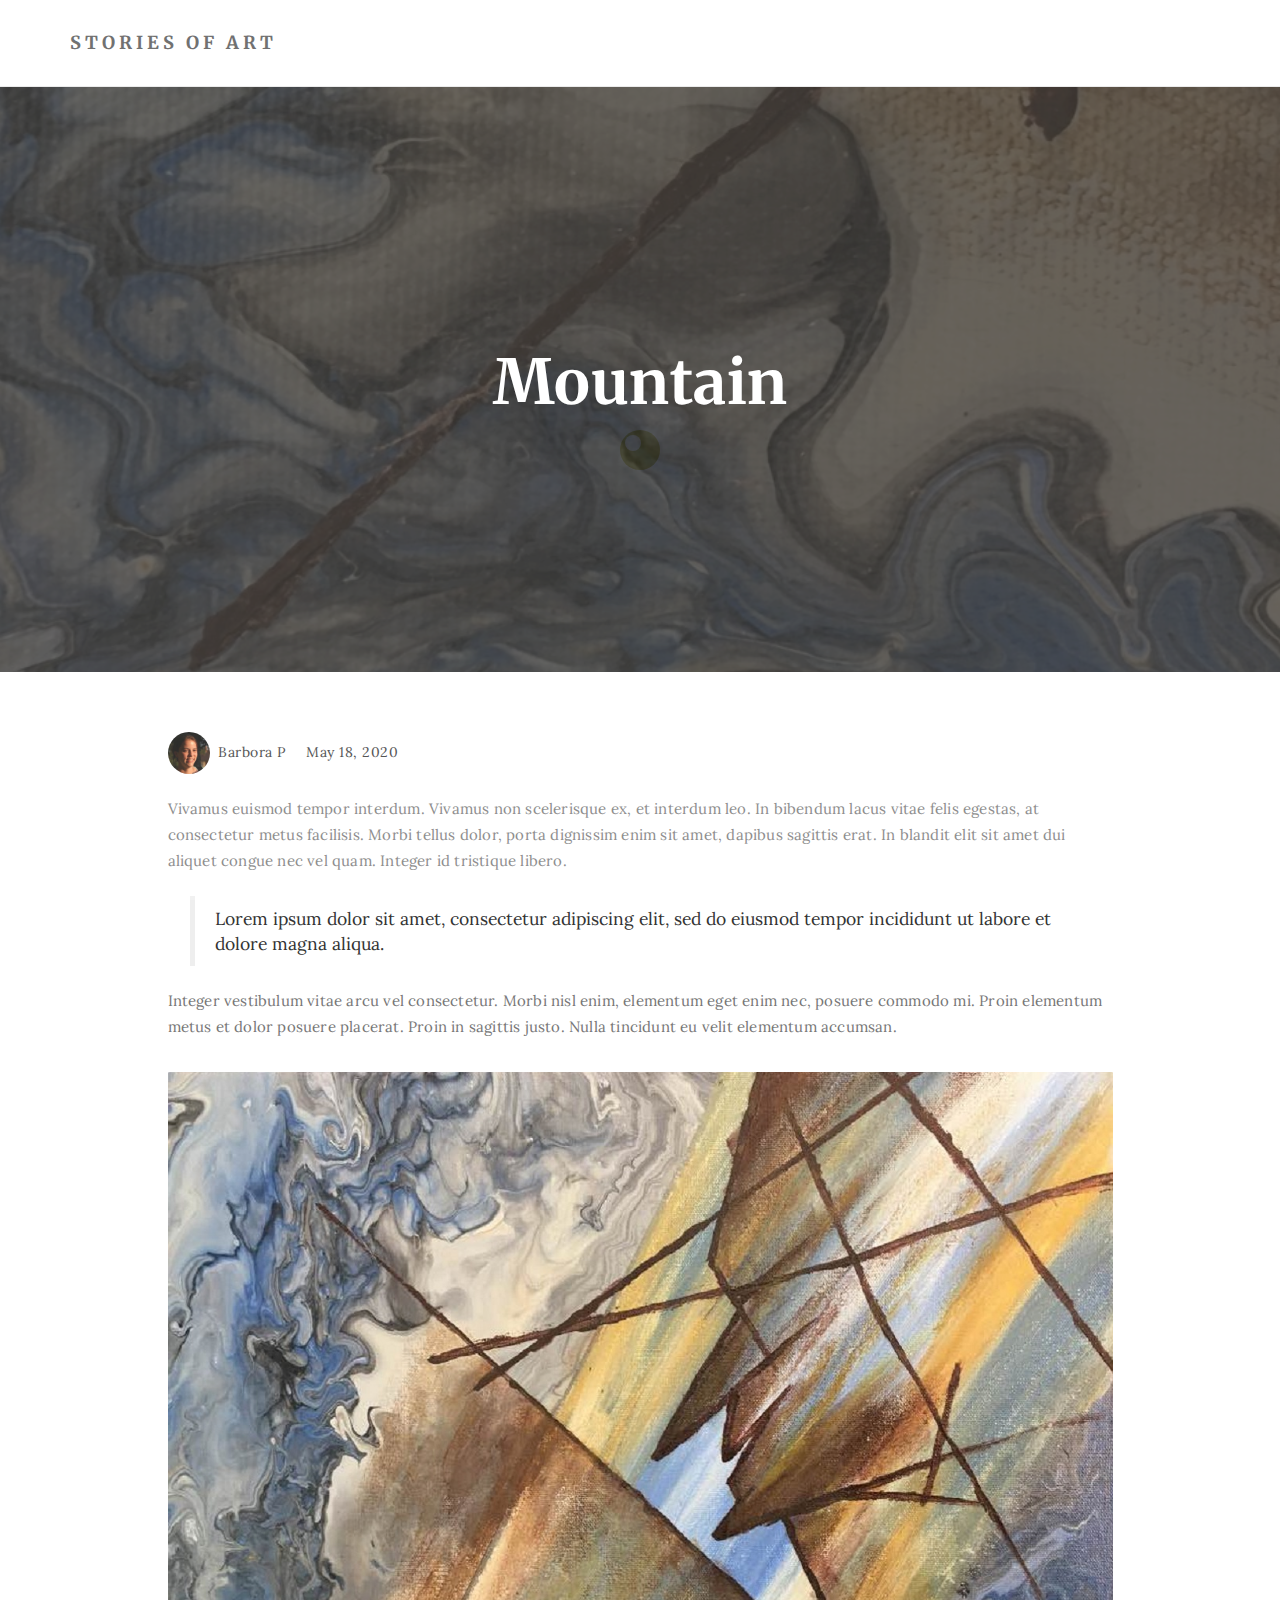
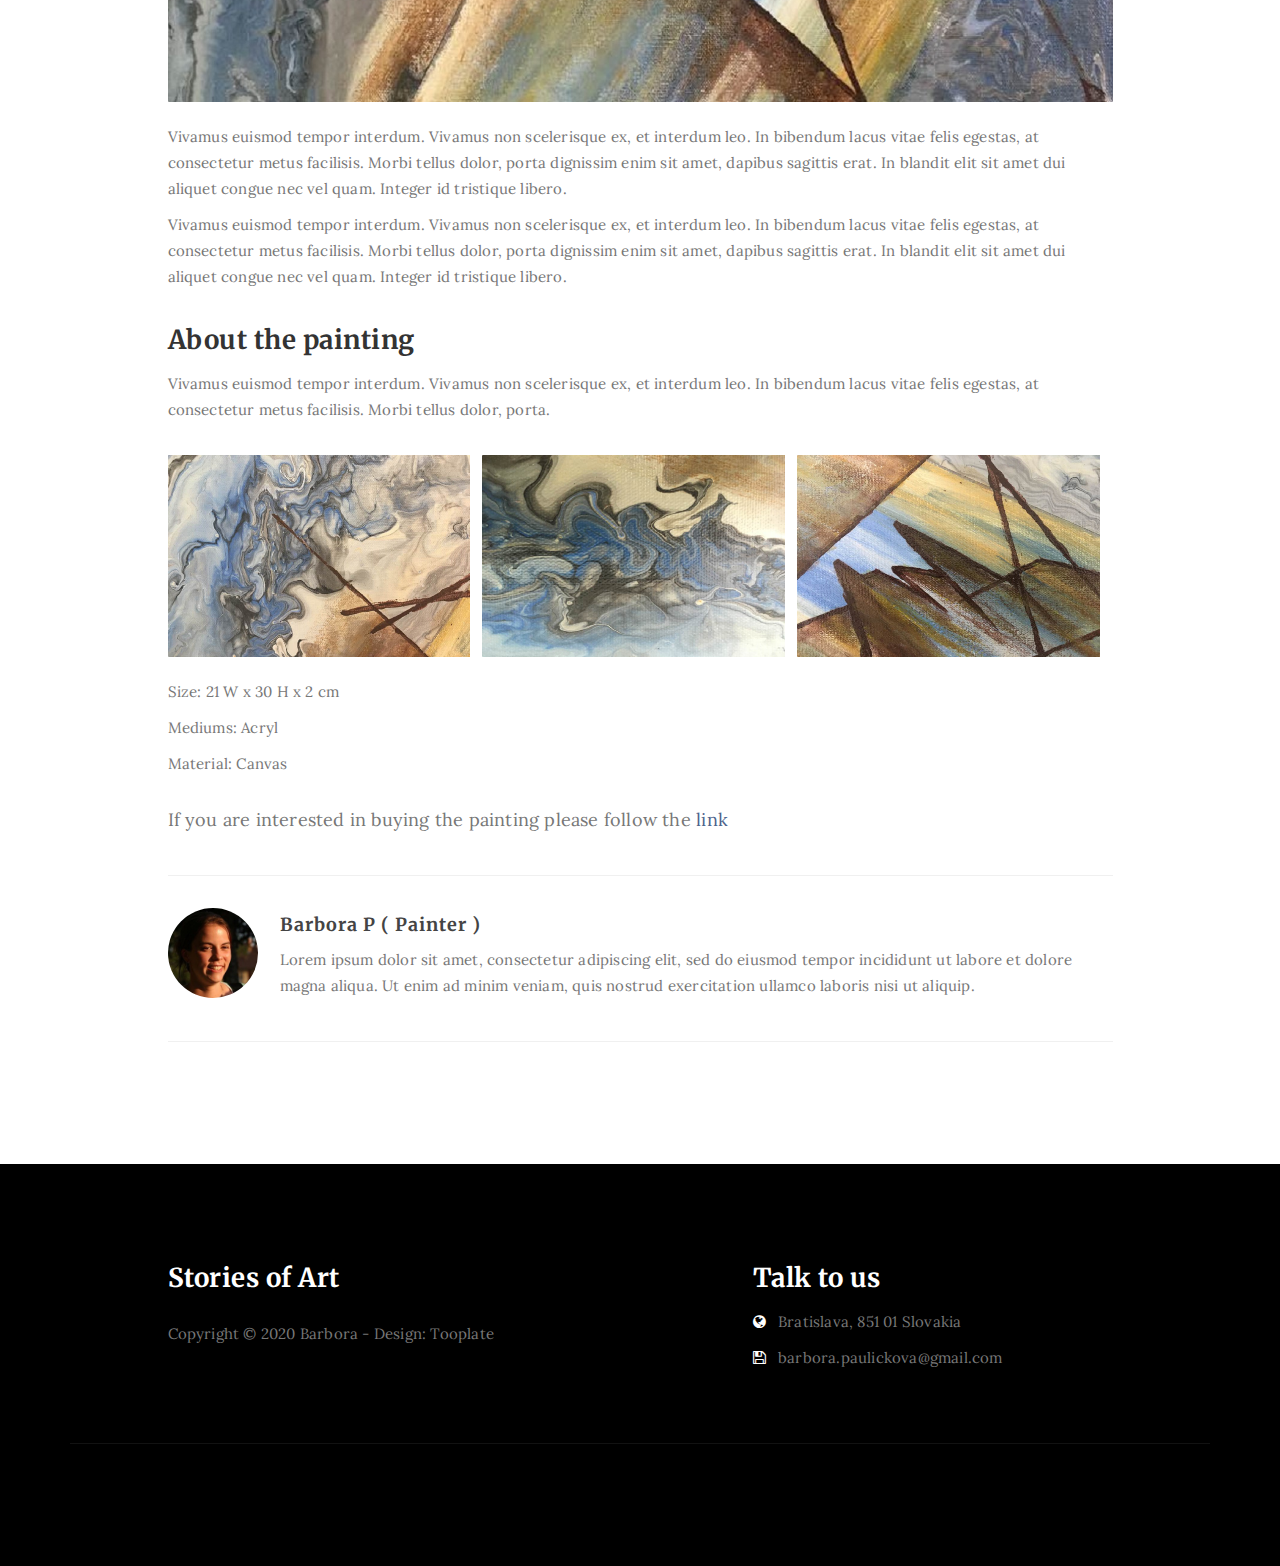
<file: mountain.html>
<!DOCTYPE html>
<html lang="en">
<head>

    <meta charset="UTF-8">
    <meta http-equiv="X-UA-Compatible" content="IE=Edge">
    <meta name="description" content="">
    <meta name="keywords" content="painting, art, stories of art, oil painting, acrylic">
    <meta name="author" content="">
    <meta name="viewport" content="width=device-width, initial-scale=1, maximum-scale=1">

    <title>Stories of art - Painting</title>

    <link rel="stylesheet" href="css/bootstrap.min.css">
    <link rel="stylesheet" href="css/font-awesome.min.css">

    <!-- Main css -->
    <link rel="stylesheet" href="css/style.css">
    <link rel="stylesheet" href="css/bstyle.css">
    <link href="https://fonts.googleapis.com/css?family=Lora|Merriweather:300,400" rel="stylesheet">

</head>
<body>

<!-- PRE LOADER -->

<div class="preloader">
    <div class="sk-spinner sk-spinner-wordpress">
        <span class="sk-inner-circle"></span>
    </div>
</div>

<!-- Navigation section  -->

<div class="navbar navbar-default navbar-static-top" role="navigation">
    <div class="container">

        <div class="navbar-header">
            <button class="navbar-toggle" data-toggle="collapse" data-target=".navbar-collapse">
                <span class="icon icon-bar"></span>
                <span class="icon icon-bar"></span>
                <span class="icon icon-bar"></span>
            </button>
            <a href="index.html" class="navbar-brand">Stories of art</a>
        </div>
        <!--
       <div class="collapse navbar-collapse">
           <ul class="nav navbar-nav navbar-right">
               <li class="active"><a href="index.html">Home</a></li>
               <li><a href="about.html">About</a></li>
               <li><a href="gallery.html">Gallery</a></li>
               <li><a href="contact.html">Contact</a></li>
           </ul>
       </div>
         -->
    </div>
</div>

<!-- Home Section -->

<section id="home" class="main-single-post parallax-section painting-2-image">
    <div class="overlay"></div>
    <div class="container">
        <div class="row">

            <div class="col-md-12 col-sm-12">
                <h1>Mountain</h1>
            </div>

        </div>
    </div>
</section>

<!-- Blog Single Post Section -->

<section id="blog-single-post">
    <div class="container">
        <div class="row">

            <div class="col-md-offset-1 col-md-10 col-sm-12">
                <div class="blog-single-post-thumb">

                    <div class="blog-post-format">
                        <span><a href="#"><img src="images/author-image-1.jpeg" class="img-responsive img-circle"> Barbora P</a></span>
                        <span><i class="fa fa-date"></i> May 18, 2020</span>
                        <!-- <span><a href="#"><i class="fa fa-comment-o"></i> 124 Comments</a></span> -->
                    </div>

                    <div class="blog-post-des">
                        <p>Vivamus euismod tempor interdum. Vivamus non scelerisque ex, et interdum leo. In bibendum
                            lacus vitae felis egestas, at consectetur metus facilisis. Morbi tellus dolor, porta
                            dignissim enim sit amet, dapibus sagittis erat. In blandit elit sit amet dui aliquet congue
                            nec vel quam. Integer id tristique libero.</p>
                        <blockquote>Lorem ipsum dolor sit amet, consectetur adipiscing elit, sed do eiusmod tempor
                            incididunt ut labore et dolore magna aliqua.
                        </blockquote>
                        <p>Integer vestibulum vitae arcu vel consectetur. Morbi nisl enim, elementum eget enim nec,
                            posuere commodo mi. Proin elementum metus et dolor posuere placerat. Proin in sagittis
                            justo. Nulla tincidunt eu velit elementum accumsan.</p>

                        <div class="blog-post-image">
                            <img src="images/painting-2-blog-image2.jpg" class="img-responsive" alt="Blog Image 3">
                        </div>
                        <p>Vivamus euismod tempor interdum. Vivamus non scelerisque ex, et interdum leo. In bibendum
                            lacus vitae felis egestas, at consectetur metus facilisis. Morbi tellus dolor, porta
                            dignissim enim sit amet, dapibus sagittis erat. In blandit elit sit amet dui aliquet congue
                            nec vel quam. Integer id tristique libero.</p>
                        <p>Vivamus euismod tempor interdum. Vivamus non scelerisque ex, et interdum leo. In bibendum
                            lacus vitae felis egestas, at consectetur metus facilisis. Morbi tellus dolor, porta
                            dignissim enim sit amet, dapibus sagittis erat. In blandit elit sit amet dui aliquet congue
                            nec vel quam. Integer id tristique libero.</p>

                        <h3>About the painting</h3>
                        <p>Vivamus euismod tempor interdum. Vivamus non scelerisque ex, et interdum leo. In bibendum
                            lacus vitae felis egestas, at consectetur metus facilisis. Morbi tellus dolor, porta.</p>
                    </div>


                    <div class="blog-single-post-image">
                        <div class="col-md-4 col-sm-4">
                            <img src="images/painting-2-blog-image3.jpg" class="img-responsive" alt="Blog Image 1">
                        </div>
                        <div class="col-md-4 col-sm-4">
                            <img src="images/painting-2-blog-image4.jpg" class="img-responsive" alt="Blog Image 2">
                        </div>
                        <div class="col-md-4 col-sm-4">
                            <img src="images/painting-2-blog-image5.jpg" class="img-responsive" alt="Blog Image 3">
                        </div>
                    </div>
                    <div class="details">
                        <p>Size: 21 W x 30 H x 2 cm</p>
                        <p>Mediums: Acryl</p>
                        <p>Material: Canvas</p>
                        <br>
                        <p style="font-size: 18px;">If you are interested in buying the painting please follow the <a
                                href="https://www.saatchiart.com/art/Painting-Mountain-Pour-painting/1597229/7685578/view"
                                target="_blank">link</a></p>
                    </div>

                    <div class="blog-author">
                        <div class="media">
                            <div class="media-object pull-left">
                                <img src="images/author-image-1.jpeg" class="img-circle img-responsive" alt="blog">
                            </div>
                            <div class="media-body">
                                <h3 class="media-heading"><a href="#">Barbora P ( Painter )</a></h3>
                                <p>Lorem ipsum dolor sit amet, consectetur adipiscing elit, sed do eiusmod tempor
                                    incididunt ut labore et dolore magna aliqua. Ut enim ad minim veniam, quis nostrud
                                    exercitation ullamco laboris nisi ut aliquip.</p>
                            </div>
                        </div>
                    </div>

                    <!--
                    <div class="blog-comment">
                        <h3>Comments</h3>
                        <div class="media">
                            <div class="media-object pull-left">
                                <img src="images/comment-image1.jpg" class="img-responsive img-circle"
                                     alt="Blog Image 11">
                            </div>
                            <div class="media-body">
                                <h3 class="media-heading">David Jones</h3>
                                <span>3 days ago</span>
                                <p>Aliquam gravida arcu at risus blandit, in interdum metus varius. Cras efficitur, ex
                                    sit amet tincidunt rhoncus, dui ex hendrerit risus, ac dapibus ligula mi id leo. In
                                    auctor dui justo, ac consequat dui posuere ac.</p>
                            </div>
                        </div>
                        <div class="media">
                            <div class="media-object pull-left">
                                <img src="images/comment-image2.jpg" class="img-responsive img-circle"
                                     alt="Blog Image 22">
                            </div>
                            <div class="media-body">
                                <h3 class="media-heading">Omar Larus</h3>
                                <span>5 days ago</span>
                                <p>Maecenas ultricies ante dignissim, iaculis ligula sed, gravida ipsum. Pellentesque
                                    lobortis velit mi, sed volutpat enim facilisis.</p>
                            </div>
                        </div>
                        <div class="media">
                            <div class="media-object pull-left">
                                <img src="images/author-image2.jpg" class="img-responsive img-circle"
                                     alt="Blog Image 33">
                            </div>
                            <div class="media-body">
                                <h3 class="media-heading">Walker Jen</h3>
                                <span>July 27, 2017</span>
                                <p>In eu posuere nulla, sit amet semper lectus. Aliquam gravida arcu at risus blandit,
                                    in interdum metus varius. Cras efficitur, ex sit amet tincidunt rhoncus, dui ex
                                    hendrerit risus, ac dapibus ligula mi id leo.</p>
                            </div>
                        </div>
                        <div class="media">
                            <div class="media-object pull-left">
                                <img src="images/author-image1.jpg" class="img-responsive img-circle"
                                     alt="Blog Image 44">
                            </div>
                            <div class="media-body">
                                <h3 class="media-heading">Jen Lopez</h3>
                                <span>July 24, 2017</span>
                                <p>In auctor dui justo, ac consequat dui posuere ac. Lorem ipsum dolor sit amet,
                                    maecenas eget vestibulum justo imperdiet, wisi risus purus augue vulputate voluptate
                                    neque, curabitur.</p>
                            </div>
                        </div>
                    </div>

                    <div class="blog-comment-form">
                        <h3>Leave a Comment</h3>
                        <form action="#" method="post">
                            <input type="text" class="form-control" placeholder="Name" name="name" required>
                            <input type="email" class="form-control" placeholder="Email" name="email" required>
                            <textarea name="message" rows="5" class="form-control" id="message" placeholder="Message"
                                      message="message" required="required"></textarea>
                            <div class="col-md-3 col-sm-4">
                                <input name="submit" type="submit" class="form-control" id="submit"
                                       value="Post Your Comment">
                            </div>
                        </form>
                    </div>
                    -->
                </div>
            </div>
        </div>
</section>

<!-- Footer Section -->

<footer>
    <div class="container">
        <div class="row">

            <div class="col-md-5 col-md-offset-1 col-sm-6">
                <h3>Stories of Art</h3>
                <!--
                <p>Lorem ipsum dolor sit amet, consetetur sadipscing elitr, sed diam nonumy eirmod tempor invidunt ut
                    labore et dolore magna aliquyam erat, sed diam voluptua.</p>
                 -->
                <div class="footer-copyright">
                    <p>Copyright &copy; 2020 Barbora - Design: Tooplate</p>
                </div>
            </div>

            <div class="col-md-4 col-md-offset-1 col-sm-6">
                <h3>Talk to us</h3>
                <p><i class="fa fa-globe"></i> Bratislava, 851 01 Slovakia</p>
                <!--<p><i class="fa fa-phone"></i> 010-020-0990</p>-->
                <p><i class="fa fa-save"></i> barbora.paulickova@gmail.com</p>
            </div>

            <div class="clearfix col-md-12 col-sm-12">
                <hr>
            </div>

            <!--
            <div class="col-md-12 col-sm-12">
                <ul class="social-icon">
                    <li><a href="#" class="fa fa-facebook"></a></li>
                    <li><a href="#" class="fa fa-twitter"></a></li>
                    <li><a href="#" class="fa fa-google-plus"></a></li>
                    <li><a href="#" class="fa fa-dribbble"></a></li>
                    <li><a href="#" class="fa fa-linkedin"></a></li>
                </ul>
            </div>
            -->
        </div>
    </div>
</footer>

<!-- Back top -->
<a href="#back-top" class="go-top"><i class="fa fa-angle-up"></i></a>

<!-- SCRIPTS -->

<script src="js/jquery.js"></script>
<script src="js/bootstrap.min.js"></script>
<script src="js/jquery.parallax.js"></script>
<script src="js/custom.js"></script>

</body>
</html>
</file>
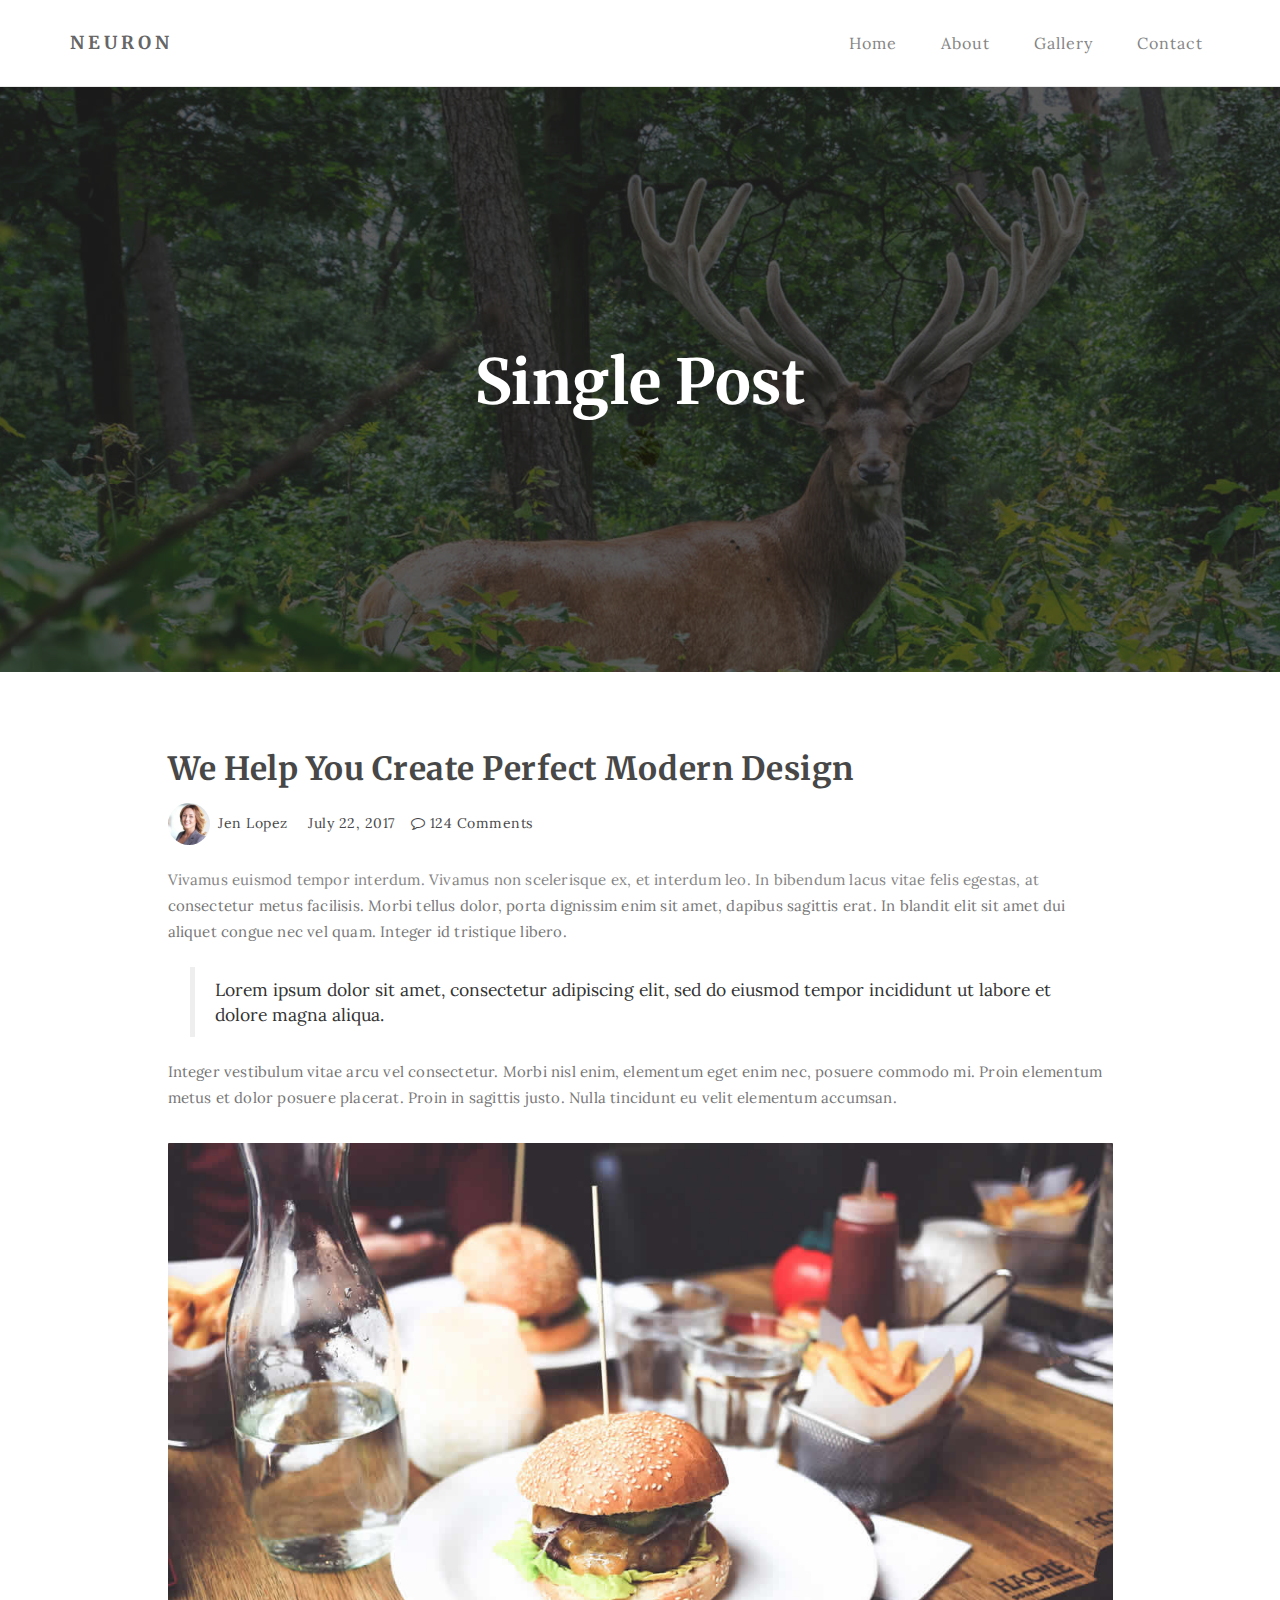
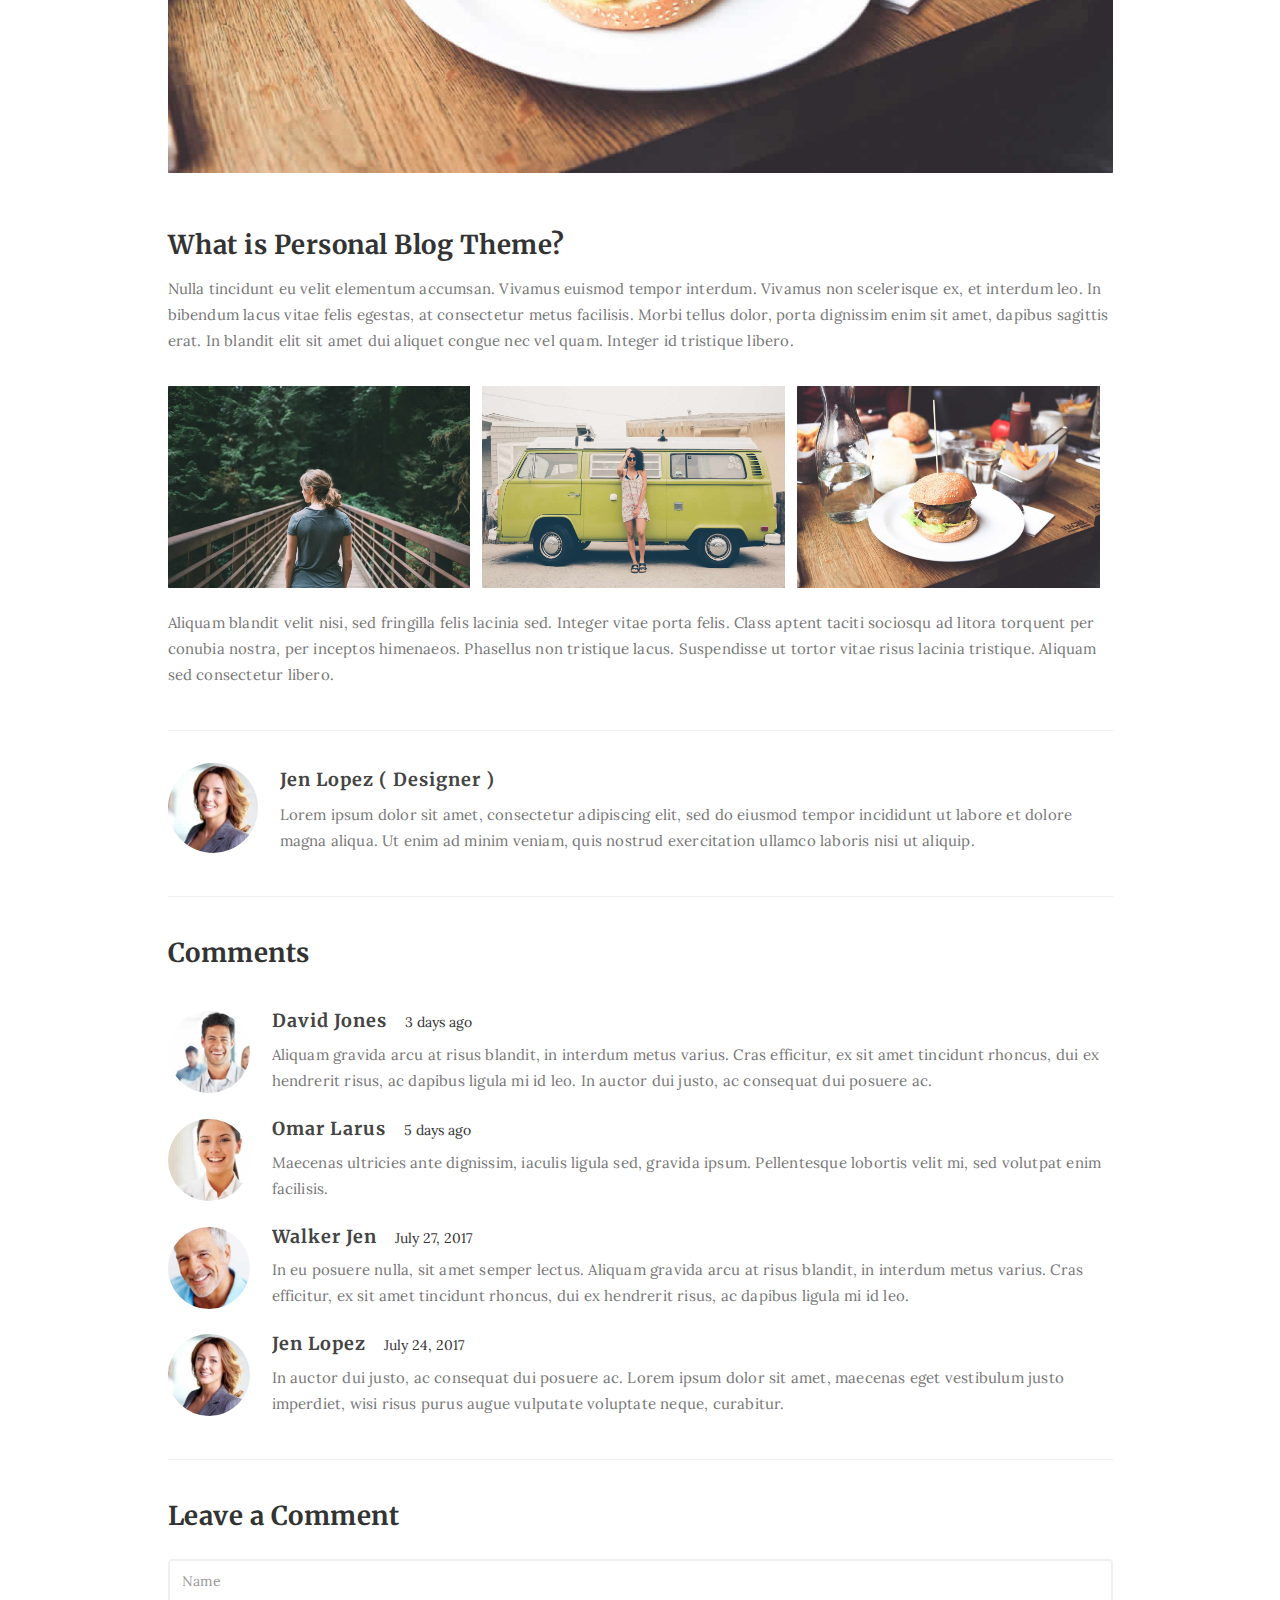
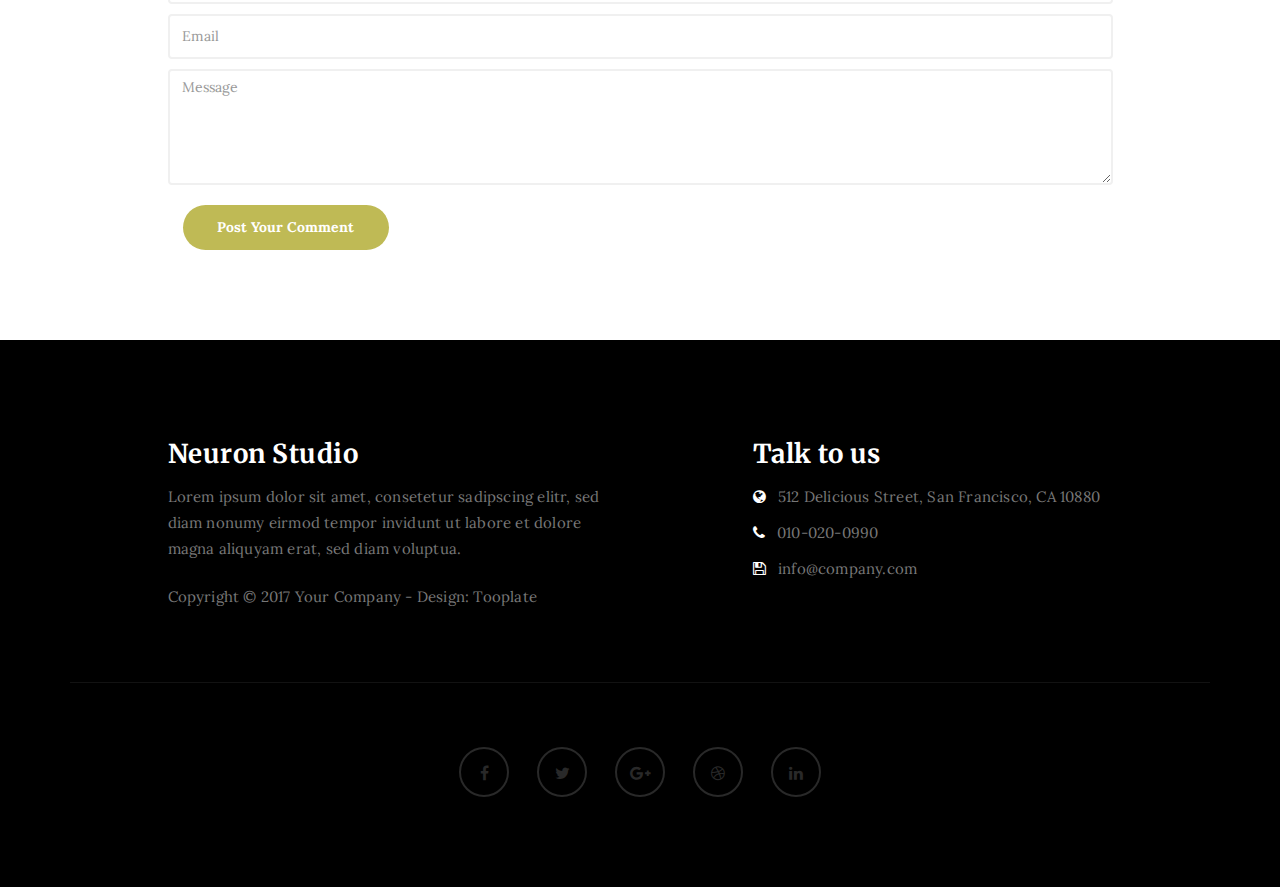
<file: single-post.html>
<!DOCTYPE html>
<html lang="en">
<head>

<meta charset="UTF-8">
<meta http-equiv="X-UA-Compatible" content="IE=Edge">
<meta name="description" content="">
<meta name="keywords" content="">
<meta name="author" content="">
<meta name="viewport" content="width=device-width, initial-scale=1, maximum-scale=1">

<title>Neuron Template - Single Post</title>
<!--

Template 2085 Neuron

http://www.tooplate.com/view/2085-neuron

-->
<link rel="stylesheet" href="css/bootstrap.min.css">
<link rel="stylesheet" href="css/font-awesome.min.css">

<!-- Main css -->
<link rel="stylesheet" href="css/style.css">
<link href="https://fonts.googleapis.com/css?family=Lora|Merriweather:300,400" rel="stylesheet">

</head>
<body>

<!-- PRE LOADER -->

<div class="preloader">
     <div class="sk-spinner sk-spinner-wordpress">
          <span class="sk-inner-circle"></span>
     </div>
</div>

<!-- Navigation section  -->

<div class="navbar navbar-default navbar-static-top" role="navigation">
     <div class="container">

          <div class="navbar-header">
               <button class="navbar-toggle" data-toggle="collapse" data-target=".navbar-collapse">
                    <span class="icon icon-bar"></span>
                    <span class="icon icon-bar"></span>
                    <span class="icon icon-bar"></span>
               </button>
               <a href="index.html" class="navbar-brand">Neuron</a>
          </div>
          <div class="collapse navbar-collapse">
               <ul class="nav navbar-nav navbar-right">
                    <li><a href="index.html">Home</a></li>
                    <li><a href="about.html">About</a></li>
                    <li><a href="gallery.html">Gallery</a></li>
                    <li><a href="contact.html">Contact</a></li>
               </ul>
          </div>

  </div>
</div>

<!-- Home Section -->

<section id="home" class="main-single-post parallax-section">
     <div class="overlay"></div>
     <div class="container">
          <div class="row">

               <div class="col-md-12 col-sm-12">
                    <h1>Single Post</h1>
               </div>

          </div>
     </div>
</section>

<!-- Blog Single Post Section -->

<section id="blog-single-post">
     <div class="container">
          <div class="row">

               <div class="col-md-offset-1 col-md-10 col-sm-12">
                    <div class="blog-single-post-thumb">
                         

                         <div class="blog-post-title">
                              <h2>We Help You Create Perfect Modern Design</a></h2>
                         </div>

                         <div class="blog-post-format">
                              <span><a href="#"><img src="images/author-image1.jpg" class="img-responsive img-circle"> Jen Lopez</a></span>
                              <span><i class="fa fa-date"></i> July 22, 2017</span>
                              <span><a href="#"><i class="fa fa-comment-o"></i> 124 Comments</a></span>
                         </div>

                         <div class="blog-post-des">
                              <p>Vivamus euismod tempor interdum. Vivamus non scelerisque ex, et interdum leo. In bibendum lacus vitae felis egestas, at consectetur metus facilisis. Morbi tellus dolor, porta dignissim enim sit amet, dapibus sagittis erat. In blandit elit sit amet dui aliquet congue nec vel quam. Integer id tristique libero.</p>
                              <blockquote>Lorem ipsum dolor sit amet, consectetur adipiscing elit, sed do eiusmod tempor incididunt ut labore et dolore magna aliqua. </blockquote>
                              <p>Integer vestibulum vitae arcu vel consectetur. Morbi nisl enim, elementum eget enim nec, posuere commodo mi. Proin elementum metus et dolor posuere placerat. Proin in sagittis justo. Nulla tincidunt eu velit elementum accumsan.</p>
                              
                              <div class="blog-post-image">
                              <img src="images/blog-image3.jpg" class="img-responsive" alt="Blog Image 3">
                         </div>
                         
                              <h3>What is Personal Blog Theme?</h3>
                              <p>Nulla tincidunt eu velit elementum accumsan. Vivamus euismod tempor interdum. Vivamus non scelerisque ex, et interdum leo. In bibendum lacus vitae felis egestas, at consectetur metus facilisis. Morbi tellus dolor, porta dignissim enim sit amet, dapibus sagittis erat. In blandit elit sit amet dui aliquet congue nec vel quam. Integer id tristique libero.</p>
                         </div>
                         
                         

                         <div class="blog-single-post-image">
                              <div class="col-md-4 col-sm-4">
                                   <img src="images/blog-image1.jpg" class="img-responsive" alt="Blog Image 1">
                              </div>
                              <div class="col-md-4 col-sm-4">
                                   <img src="images/blog-image2.jpg" class="img-responsive" alt="Blog Image 2">
                              </div>
                              <div class="col-md-4 col-sm-4">
                                   <img src="images/blog-image3.jpg" class="img-responsive" alt="Blog Image 3">
                              </div>
                         </div>
                         <p>Aliquam blandit velit nisi, sed fringilla felis lacinia sed. Integer vitae porta felis. Class aptent taciti sociosqu ad litora torquent per conubia nostra, per inceptos himenaeos. Phasellus non tristique lacus. Suspendisse ut tortor vitae risus lacinia tristique. Aliquam sed consectetur libero.</p>

                         <div class="blog-author">
                              <div class="media">
                                   <div class="media-object pull-left">
                                        <img src="images/author-image1.jpg" class="img-circle img-responsive" alt="blog">
                                   </div>
                                   <div class="media-body">
                                        <h3 class="media-heading"><a href="#">Jen Lopez ( Designer )</a></h3>
                                        <p>Lorem ipsum dolor sit amet, consectetur adipiscing elit, sed do eiusmod tempor incididunt ut labore et dolore magna aliqua. Ut enim ad minim veniam, quis nostrud exercitation ullamco laboris nisi ut aliquip.</p>
                                   </div>
                              </div>
                         </div>

                         <div class="blog-comment">
                              <h3>Comments</h3>
                                   <div class="media">
                                        <div class="media-object pull-left">
                                             <img src="images/comment-image1.jpg" class="img-responsive img-circle" alt="Blog Image 11">
                                        </div>
                                        <div class="media-body">
                                             <h3 class="media-heading">David Jones</h3>
                                             <span>3 days ago</span>
                                             <p>Aliquam gravida arcu at risus blandit, in interdum metus varius. Cras efficitur, ex sit amet tincidunt rhoncus, dui ex hendrerit risus, ac dapibus ligula mi id leo. In auctor dui justo, ac consequat dui posuere ac.</p>
                                        </div>
                                   </div>
                                   <div class="media">
                                        <div class="media-object pull-left">
                                             <img src="images/comment-image2.jpg" class="img-responsive img-circle" alt="Blog Image 22">
                                        </div>
                                        <div class="media-body">
                                             <h3 class="media-heading">Omar Larus</h3>
                                             <span>5 days ago</span>
                                             <p>Maecenas ultricies ante dignissim, iaculis ligula sed, gravida ipsum. Pellentesque lobortis velit mi, sed volutpat enim facilisis.</p>
                                        </div>
                                   </div>
                                   <div class="media">
                                        <div class="media-object pull-left">
                                             <img src="images/author-image2.jpg" class="img-responsive img-circle" alt="Blog Image 33">
                                        </div>
                                        <div class="media-body">
                                             <h3 class="media-heading">Walker Jen</h3>
                                             <span>July 27, 2017</span>
                                             <p>In eu posuere nulla, sit amet semper lectus. Aliquam gravida arcu at risus blandit, in interdum metus varius. Cras efficitur, ex sit amet tincidunt rhoncus, dui ex hendrerit risus, ac dapibus ligula mi id leo.</p>
                                        </div>
                                   </div>
                                   <div class="media">
                                        <div class="media-object pull-left">
                                             <img src="images/author-image1.jpg" class="img-responsive img-circle" alt="Blog Image 44">
                                        </div>
                                        <div class="media-body">
                                             <h3 class="media-heading">Jen Lopez</h3>
                                             <span>July 24, 2017</span>
                                             <p>In auctor dui justo, ac consequat dui posuere ac. Lorem ipsum dolor sit amet, maecenas eget vestibulum justo imperdiet, wisi risus purus augue vulputate voluptate neque, curabitur.</p>
                                        </div>
                                   </div>
                         </div>

                         <div class="blog-comment-form">
                              <h3>Leave a Comment</h3>
                                   <form action="#" method="post">
                           	 	 	 	<input type="text" class="form-control" placeholder="Name" name="name" required>
                                        <input type="email" class="form-control" placeholder="Email" name="email" required>
                                        <textarea name="message" rows="5" class="form-control" id="message" placeholder="Message" message="message" required="required"></textarea>
                                        <div class="col-md-3 col-sm-4">
                                             <input name="submit" type="submit" class="form-control" id="submit" value="Post Your Comment">
                                        </div>
                                   </form>
                         </div>
                    </div>
          </div>
     </div>
</section>

<!-- Footer Section -->

<footer>
     <div class="container">
          <div class="row">

               <div class="col-md-5 col-md-offset-1 col-sm-6">
                    <h3>Neuron Studio</h3>
                    <p>Lorem ipsum dolor sit amet, consetetur sadipscing elitr, sed diam nonumy eirmod tempor invidunt ut labore et dolore magna aliquyam erat, sed diam voluptua.</p>
                    <div class="footer-copyright">
                         <p>Copyright &copy; 2017 Your Company - Design: Tooplate</p>
                    </div>
               </div>

               <div class="col-md-4 col-md-offset-1 col-sm-6">
                    <h3>Talk to us</h3>
                    <p><i class="fa fa-globe"></i> 512 Delicious Street, San Francisco, CA 10880</p>
                    <p><i class="fa fa-phone"></i> 010-020-0990</p>
                    <p><i class="fa fa-save"></i> info@company.com</p>
               </div>

               <div class="clearfix col-md-12 col-sm-12">
                    <hr>
               </div>

               <div class="col-md-12 col-sm-12">
                    <ul class="social-icon">
                         <li><a href="#" class="fa fa-facebook"></a></li>
                         <li><a href="#" class="fa fa-twitter"></a></li>
                         <li><a href="#" class="fa fa-google-plus"></a></li>
                         <li><a href="#" class="fa fa-dribbble"></a></li>
                         <li><a href="#" class="fa fa-linkedin"></a></li>
                    </ul>
               </div>
               
          </div>
     </div>
</footer>

<!-- Back top -->
<a href="#back-top" class="go-top"><i class="fa fa-angle-up"></i></a>

<!-- SCRIPTS -->

<script src="js/jquery.js"></script>
<script src="js/bootstrap.min.js"></script>
<script src="js/jquery.parallax.js"></script>
<script src="js/custom.js"></script>

</body>
</html>
</file>
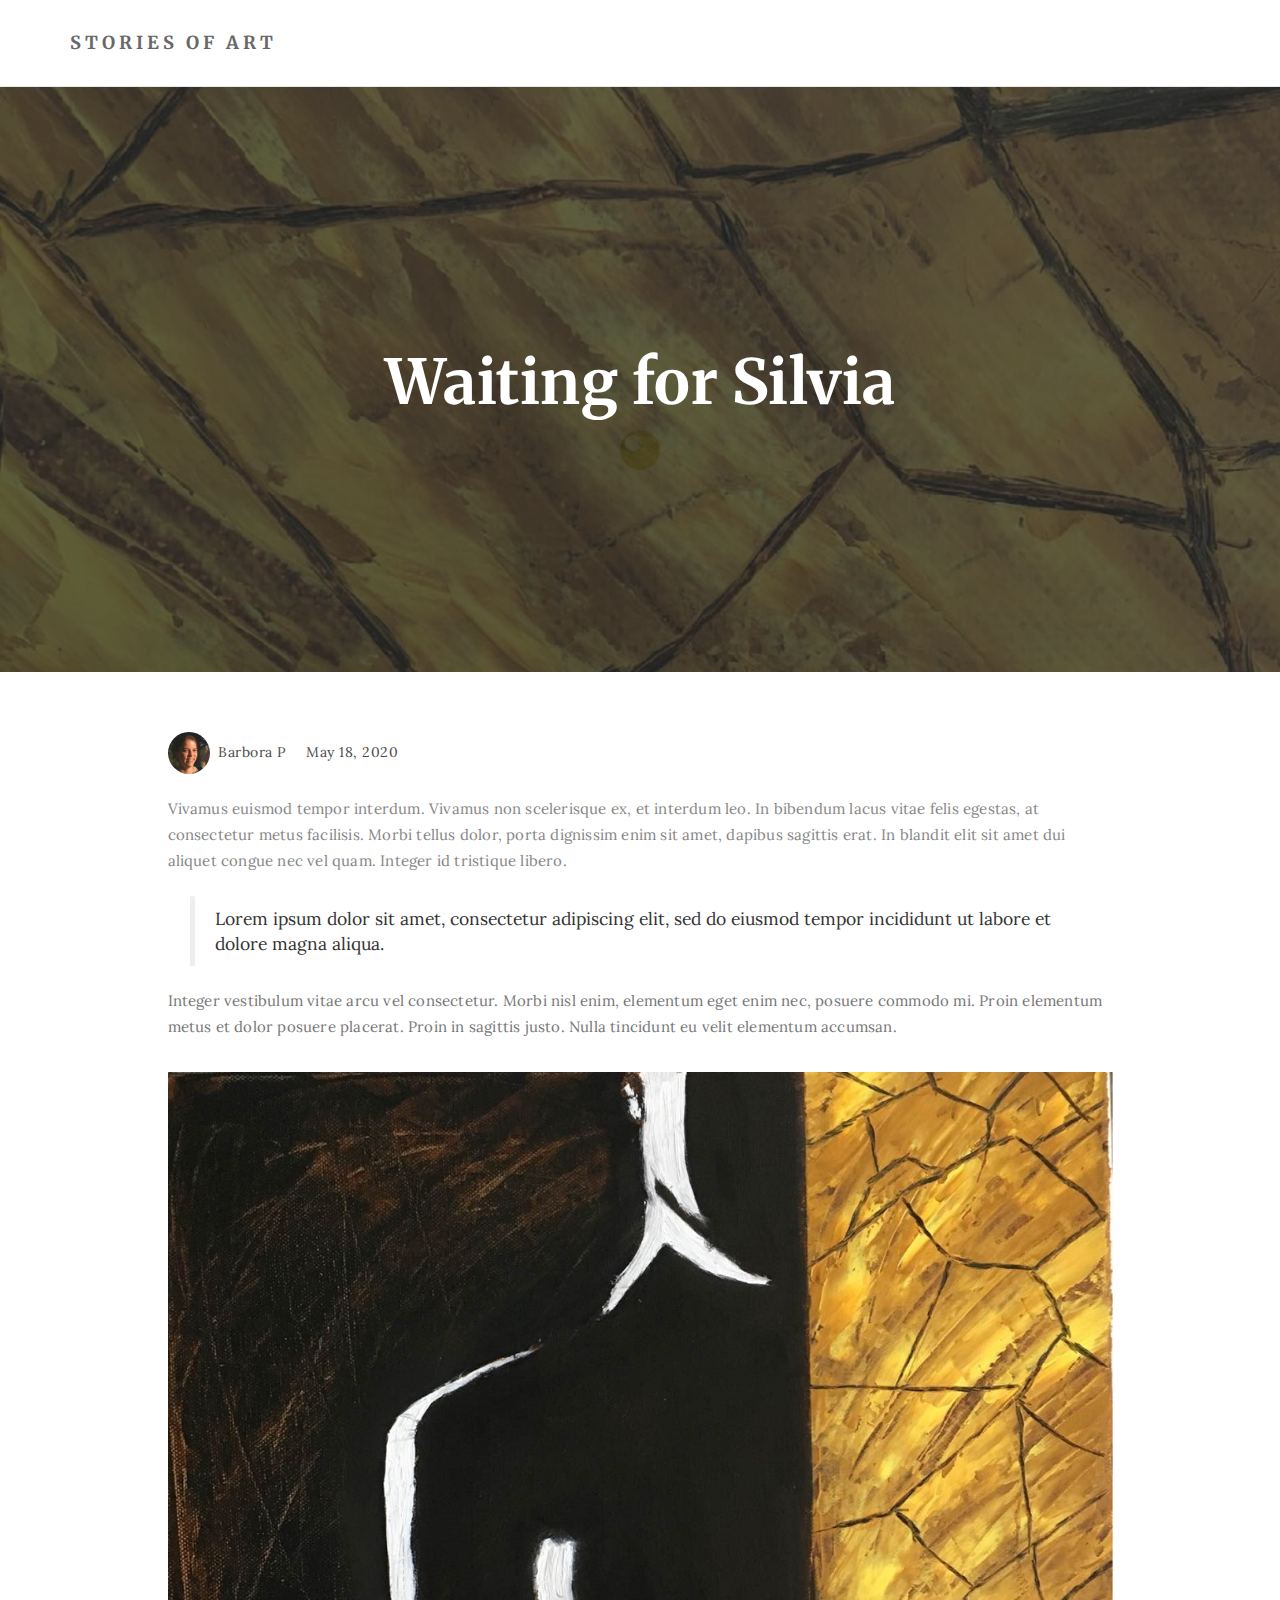
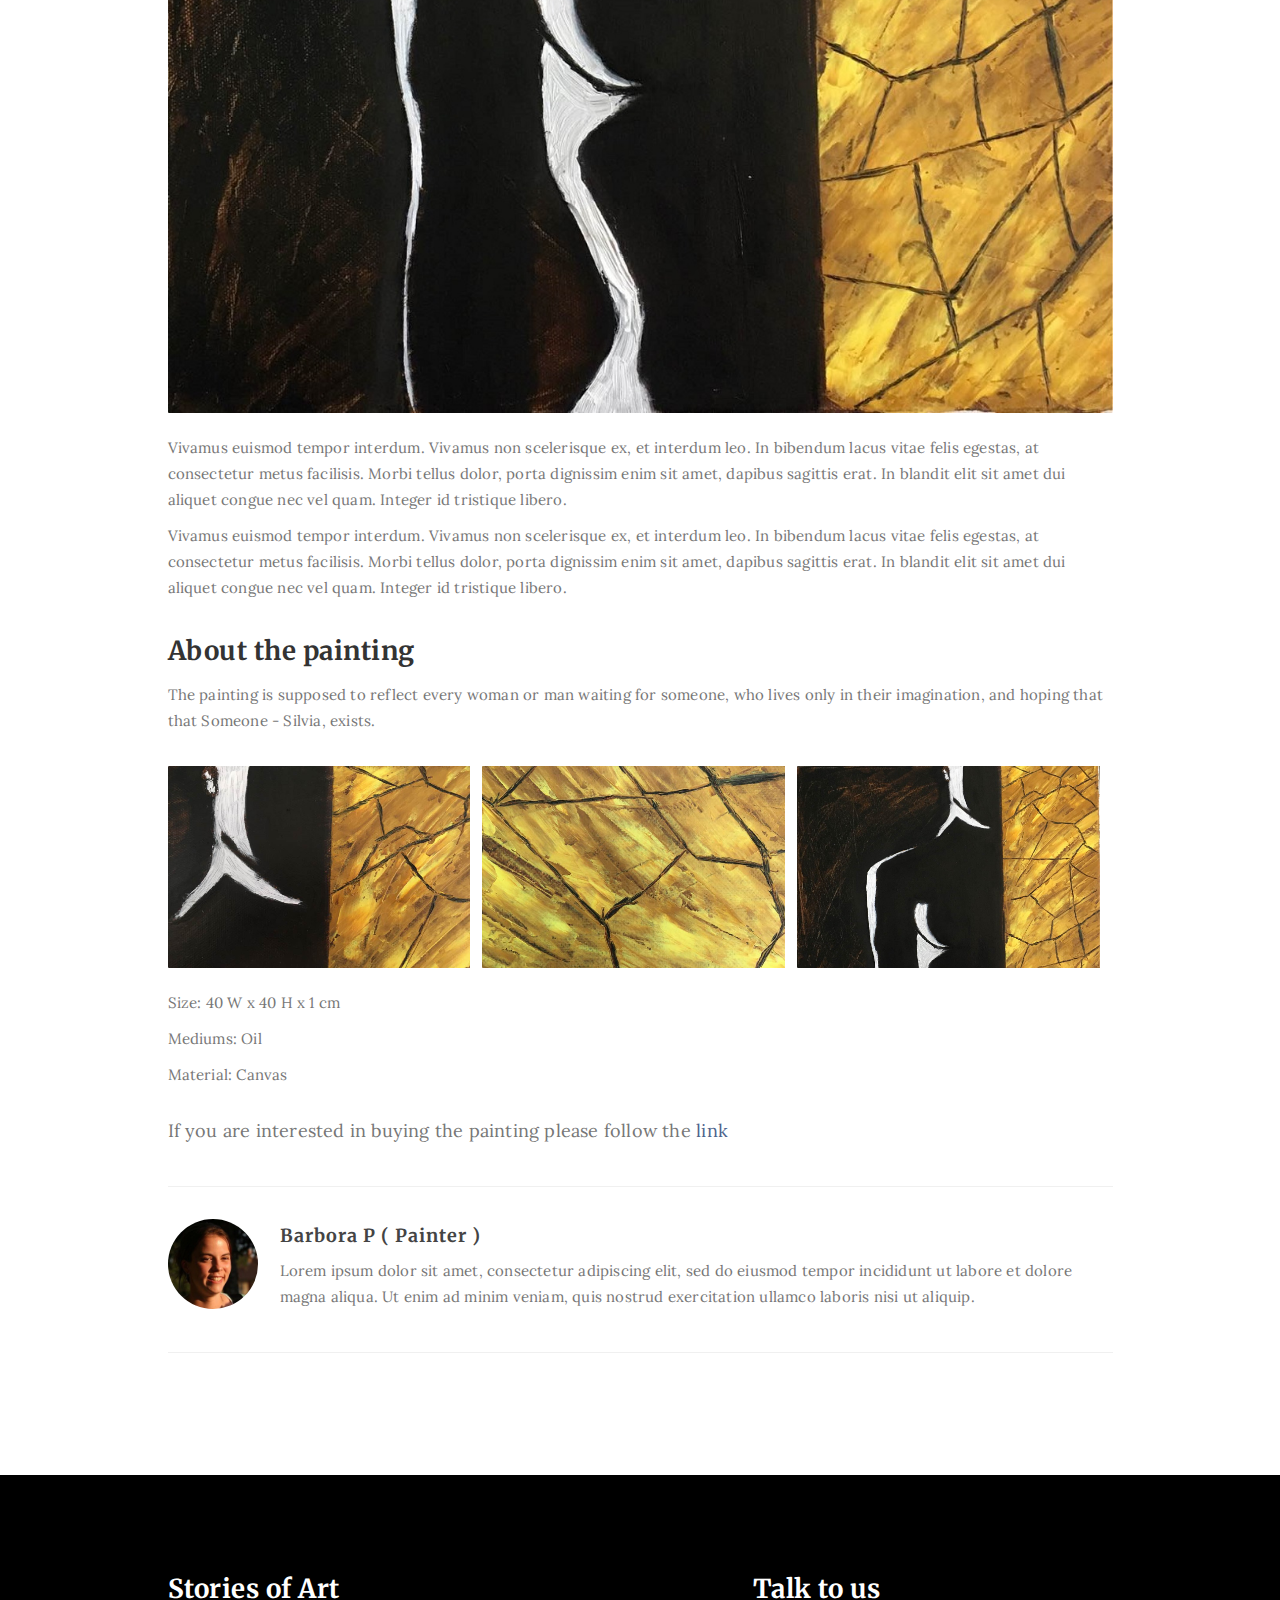
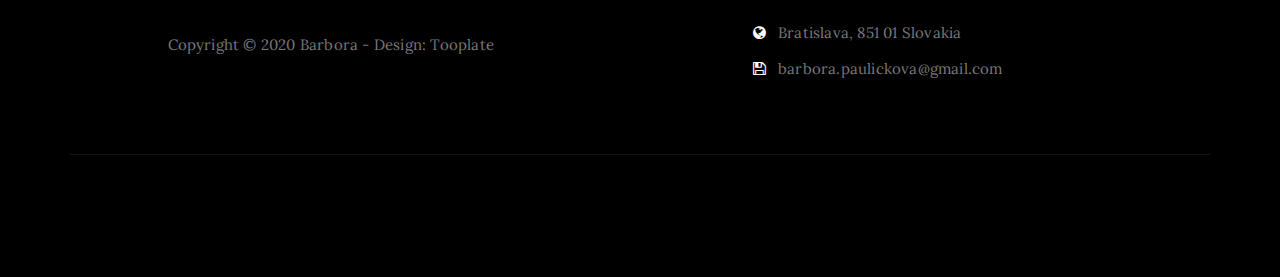
<file: waiting-for-silvia.html>
<!DOCTYPE html>
<html lang="en">
<head>

    <meta charset="UTF-8">
    <meta http-equiv="X-UA-Compatible" content="IE=Edge">
    <meta name="description" content="">
    <meta name="keywords" content="painting, art, stories of art, oil painting, acrylic">
    <meta name="author" content="">
    <meta name="viewport" content="width=device-width, initial-scale=1, maximum-scale=1">

    <title>Stories of art - Painting</title>

    <link rel="stylesheet" href="css/bootstrap.min.css">
    <link rel="stylesheet" href="css/font-awesome.min.css">

    <!-- Main css -->
    <link rel="stylesheet" href="css/style.css">
    <link rel="stylesheet" href="css/bstyle.css">
    <link href="https://fonts.googleapis.com/css?family=Lora|Merriweather:300,400" rel="stylesheet">

</head>
<body>

<!-- PRE LOADER -->

<div class="preloader">
    <div class="sk-spinner sk-spinner-wordpress">
        <span class="sk-inner-circle"></span>
    </div>
</div>

<!-- Navigation section  -->

<div class="navbar navbar-default navbar-static-top" role="navigation">
    <div class="container">

        <div class="navbar-header">
            <button class="navbar-toggle" data-toggle="collapse" data-target=".navbar-collapse">
                <span class="icon icon-bar"></span>
                <span class="icon icon-bar"></span>
                <span class="icon icon-bar"></span>
            </button>
            <a href="index.html" class="navbar-brand">Stories of art</a>
        </div>
        <!--
       <div class="collapse navbar-collapse">
           <ul class="nav navbar-nav navbar-right">
               <li class="active"><a href="index.html">Home</a></li>
               <li><a href="about.html">About</a></li>
               <li><a href="gallery.html">Gallery</a></li>
               <li><a href="contact.html">Contact</a></li>
           </ul>
       </div>
         -->
    </div>
</div>

<!-- Home Section -->

<section id="home" class="main-single-post parallax-section painting-1-image">
    <div class="overlay"></div>
    <div class="container">
        <div class="row">

            <div class="col-md-12 col-sm-12">
                <h1>Waiting for Silvia</h1>
            </div>

        </div>
    </div>
</section>

<!-- Blog Single Post Section -->

<section id="blog-single-post">
    <div class="container">
        <div class="row">

            <div class="col-md-offset-1 col-md-10 col-sm-12">
                <div class="blog-single-post-thumb">

                    <div class="blog-post-format">
                        <span><a href="#"><img src="images/author-image-1.jpeg" class="img-responsive img-circle"> Barbora P</a></span>
                        <span><i class="fa fa-date"></i> May 18, 2020</span>
                        <!-- <span><a href="#"><i class="fa fa-comment-o"></i> 124 Comments</a></span> -->
                    </div>

                    <div class="blog-post-des">
                        <p>Vivamus euismod tempor interdum. Vivamus non scelerisque ex, et interdum leo. In bibendum
                            lacus vitae felis egestas, at consectetur metus facilisis. Morbi tellus dolor, porta
                            dignissim enim sit amet, dapibus sagittis erat. In blandit elit sit amet dui aliquet congue
                            nec vel quam. Integer id tristique libero.</p>
                        <blockquote>Lorem ipsum dolor sit amet, consectetur adipiscing elit, sed do eiusmod tempor
                            incididunt ut labore et dolore magna aliqua.
                        </blockquote>
                        <p>Integer vestibulum vitae arcu vel consectetur. Morbi nisl enim, elementum eget enim nec,
                            posuere commodo mi. Proin elementum metus et dolor posuere placerat. Proin in sagittis
                            justo. Nulla tincidunt eu velit elementum accumsan.</p>

                        <div class="blog-post-image">
                            <img src="images/painting-1-blog-image3.jpg" class="img-responsive" alt="Blog Image 3">
                        </div>
                        <p>Vivamus euismod tempor interdum. Vivamus non scelerisque ex, et interdum leo. In bibendum
                            lacus vitae felis egestas, at consectetur metus facilisis. Morbi tellus dolor, porta
                            dignissim enim sit amet, dapibus sagittis erat. In blandit elit sit amet dui aliquet congue
                            nec vel quam. Integer id tristique libero.</p>
                        <p>Vivamus euismod tempor interdum. Vivamus non scelerisque ex, et interdum leo. In bibendum
                            lacus vitae felis egestas, at consectetur metus facilisis. Morbi tellus dolor, porta
                            dignissim enim sit amet, dapibus sagittis erat. In blandit elit sit amet dui aliquet congue
                            nec vel quam. Integer id tristique libero.</p>

                        <h3>About the painting</h3>
                        <p>The painting is supposed to reflect every woman or man waiting for someone, who lives
                            only in their imagination, and hoping that that Someone - Silvia, exists.</p>
                    </div>


                    <div class="blog-single-post-image">
                        <div class="col-md-4 col-sm-4">
                            <img src="images/painting-1-blog-image1.jpg" class="img-responsive" alt="Blog Image 1">
                        </div>
                        <div class="col-md-4 col-sm-4">
                            <img src="images/painting-1-blog-image2.jpg" class="img-responsive" alt="Blog Image 2">
                        </div>
                        <div class="col-md-4 col-sm-4">
                            <img src="images/painting-1-blog-image4.jpg" class="img-responsive" alt="Blog Image 3">
                        </div>
                    </div>
                    <div class="details">
                        <p>Size: 40 W x 40 H x 1 cm</p>
                        <p>Mediums: Oil</p>
                        <p>Material: Canvas</p>
                        <br>
                        <p style="font-size: 18px;">If you are interested in buying the painting please follow the <a
                                href="https://www.saatchiart.com/art/Painting-Waiting-for-Silvia/1597229/7682808/view"
                                target="_blank">link</a></p>
                    </div>

                    <div class="blog-author">
                        <div class="media">
                            <div class="media-object pull-left">
                                <img src="images/author-image-1.jpeg" class="img-circle img-responsive" alt="blog">
                            </div>
                            <div class="media-body">
                                <h3 class="media-heading"><a href="#">Barbora P ( Painter )</a></h3>
                                <p>Lorem ipsum dolor sit amet, consectetur adipiscing elit, sed do eiusmod tempor
                                    incididunt ut labore et dolore magna aliqua. Ut enim ad minim veniam, quis nostrud
                                    exercitation ullamco laboris nisi ut aliquip.</p>
                            </div>
                        </div>
                    </div>

                    <!--
                    <div class="blog-comment">
                        <h3>Comments</h3>
                        <div class="media">
                            <div class="media-object pull-left">
                                <img src="images/comment-image1.jpg" class="img-responsive img-circle"
                                     alt="Blog Image 11">
                            </div>
                            <div class="media-body">
                                <h3 class="media-heading">David Jones</h3>
                                <span>3 days ago</span>
                                <p>Aliquam gravida arcu at risus blandit, in interdum metus varius. Cras efficitur, ex
                                    sit amet tincidunt rhoncus, dui ex hendrerit risus, ac dapibus ligula mi id leo. In
                                    auctor dui justo, ac consequat dui posuere ac.</p>
                            </div>
                        </div>
                        <div class="media">
                            <div class="media-object pull-left">
                                <img src="images/comment-image2.jpg" class="img-responsive img-circle"
                                     alt="Blog Image 22">
                            </div>
                            <div class="media-body">
                                <h3 class="media-heading">Omar Larus</h3>
                                <span>5 days ago</span>
                                <p>Maecenas ultricies ante dignissim, iaculis ligula sed, gravida ipsum. Pellentesque
                                    lobortis velit mi, sed volutpat enim facilisis.</p>
                            </div>
                        </div>
                        <div class="media">
                            <div class="media-object pull-left">
                                <img src="images/author-image2.jpg" class="img-responsive img-circle"
                                     alt="Blog Image 33">
                            </div>
                            <div class="media-body">
                                <h3 class="media-heading">Walker Jen</h3>
                                <span>July 27, 2017</span>
                                <p>In eu posuere nulla, sit amet semper lectus. Aliquam gravida arcu at risus blandit,
                                    in interdum metus varius. Cras efficitur, ex sit amet tincidunt rhoncus, dui ex
                                    hendrerit risus, ac dapibus ligula mi id leo.</p>
                            </div>
                        </div>
                        <div class="media">
                            <div class="media-object pull-left">
                                <img src="images/author-image1.jpg" class="img-responsive img-circle"
                                     alt="Blog Image 44">
                            </div>
                            <div class="media-body">
                                <h3 class="media-heading">Jen Lopez</h3>
                                <span>July 24, 2017</span>
                                <p>In auctor dui justo, ac consequat dui posuere ac. Lorem ipsum dolor sit amet,
                                    maecenas eget vestibulum justo imperdiet, wisi risus purus augue vulputate voluptate
                                    neque, curabitur.</p>
                            </div>
                        </div>
                    </div>

                    <div class="blog-comment-form">
                        <h3>Leave a Comment</h3>
                        <form action="#" method="post">
                            <input type="text" class="form-control" placeholder="Name" name="name" required>
                            <input type="email" class="form-control" placeholder="Email" name="email" required>
                            <textarea name="message" rows="5" class="form-control" id="message" placeholder="Message"
                                      message="message" required="required"></textarea>
                            <div class="col-md-3 col-sm-4">
                                <input name="submit" type="submit" class="form-control" id="submit"
                                       value="Post Your Comment">
                            </div>
                        </form>
                    </div>
                    -->
                </div>
            </div>
        </div>
</section>

<!-- Footer Section -->

<footer>
    <div class="container">
        <div class="row">

            <div class="col-md-5 col-md-offset-1 col-sm-6">
                <h3>Stories of Art</h3>
                <!--
                <p>Lorem ipsum dolor sit amet, consetetur sadipscing elitr, sed diam nonumy eirmod tempor invidunt ut
                    labore et dolore magna aliquyam erat, sed diam voluptua.</p>
                 -->
                <div class="footer-copyright">
                    <p>Copyright &copy; 2020 Barbora - Design: Tooplate</p>
                </div>
            </div>

            <div class="col-md-4 col-md-offset-1 col-sm-6">
                <h3>Talk to us</h3>
                <p><i class="fa fa-globe"></i> Bratislava, 851 01 Slovakia</p>
                <!--<p><i class="fa fa-phone"></i> 010-020-0990</p>-->
                <p><i class="fa fa-save"></i> barbora.paulickova@gmail.com</p>
            </div>

            <div class="clearfix col-md-12 col-sm-12">
                <hr>
            </div>

            <!--
            <div class="col-md-12 col-sm-12">
                <ul class="social-icon">
                    <li><a href="#" class="fa fa-facebook"></a></li>
                    <li><a href="#" class="fa fa-twitter"></a></li>
                    <li><a href="#" class="fa fa-google-plus"></a></li>
                    <li><a href="#" class="fa fa-dribbble"></a></li>
                    <li><a href="#" class="fa fa-linkedin"></a></li>
                </ul>
            </div>
            -->
        </div>
    </div>
</footer>

<!-- Back top -->
<a href="#back-top" class="go-top"><i class="fa fa-angle-up"></i></a>

<!-- SCRIPTS -->

<script src="js/jquery.js"></script>
<script src="js/bootstrap.min.js"></script>
<script src="js/jquery.parallax.js"></script>
<script src="js/custom.js"></script>

</body>
</html>
</file>
<file: css/style.css>
/*

Template 2085 Neuron

http://www.tooplate.com/view/2085-neuron

*/

body {
		background: #ffffff;
    font-family: 'Lora', serif;
    font-style: normal;
		font-weight: 300;
    overflow-x: hidden;
}


/*---------------------------------------
    Typorgraphy              
-----------------------------------------*/

h1,h2,h3,h4,h5,h6 {
  font-family: 'Merriweather', serif;
  font-style: normal;
  font-weight: bold;
  letter-spacing: 0.5px;
}

h1 {
    font-size: 62px;
    padding-bottom: 14px;
    margin-bottom: 0px;
}

h2 {
  font-size: 32px;
}

h2,h3 {
  padding-bottom: 6px;
}

h3 {
  font-size: 26px;
}

h4 {
  color: #666;
  font-size: 12px;
  font-weight: normal;
  letter-spacing: 2px;
}

p {
    color: #777;
    font-size: 15px;
    font-weight: 300;
    line-height: 26px;
    letter-spacing: 0.2px;
}

.btn-success:focus {
  background-color: #000;
  border-color: transparent;
}


/*---------------------------------------
    General               
-----------------------------------------*/

html{
  -webkit-font-smoothing: antialiased;
}

a {
  color: #4d638c;
  -webkit-transition: 0.5s;
  -o-transition: 0.5s;
  transition: 0.5s;
  text-decoration: none !important;
}
a:hover, a:active, a:focus {
  color: #4d638c;
  outline: none;
}

* {
  -webkit-box-sizing: border-box;
  -moz-box-sizing: border-box;
  box-sizing: border-box;
}

*:before,
*:after {
  -webkit-box-sizing: border-box;
  -moz-box-sizing: border-box;
  box-sizing: border-box;
}

#about, 
#gallery,
#contact,
#blog, 
#blog-single-post {
  padding-top: 60px;
  padding-bottom: 80px;
}

.main-about,
.main-single-post,
.main-gallery,
.main-contact {
  height: 65vh;
}

.overlay {
  background: rgba(0,0,0,0.7 );
  width: 100%;
  height: 100vh;
  position: absolute;
  top: 0;
  left: 0;
  right: 0;
  bottom: 0;
}

.parallax-section {
  background-attachment: fixed !important;
  background-size: cover !important;
  overflow: hidden;
}


/*---------------------------------------
    Preloader section              
-----------------------------------------*/

.preloader {
  position: fixed;
  top: 0;
  left: 0;
  width: 100%;
  height: 100%;
  z-index: 99999;
  display: flex;
  flex-flow: row nowrap;
  justify-content: center;
  align-items: center;
  background: none repeat scroll 0 0 #ffffff;
}

.sk-spinner-wordpress.sk-spinner {
  background-color: #bfba55;
  width: 40px;
  height: 40px;
  border-radius: 40px;
  position: relative;
  -webkit-animation: sk-innerCircle 1s linear infinite;
  animation: sk-innerCircle 1s linear infinite; 
}

.sk-spinner-wordpress .sk-inner-circle {
  display: block;
  background-color: #ffffff;
  width: 16px;
  height: 16px;
  position: absolute;
  border-radius: 8px;
  top: 5px;
  left: 5px; 
}

@-webkit-keyframes sk-innerCircle {
  0% {
    -webkit-transform: rotate(0);
            transform: rotate(0); }

  100% {
    -webkit-transform: rotate(360deg);
            transform: rotate(360deg); } }

@keyframes sk-innerCircle {
  0% {
    -webkit-transform: rotate(0);
            transform: rotate(0); }

  100% {
    -webkit-transform: rotate(360deg);
            transform: rotate(360deg); } }



/*---------------------------------------
    Main Navigation             
-----------------------------------------*/

.navbar-default {
    background: #ffffff;
    margin: 0 !important;
    padding: 18px 0;
}

.navbar-default .navbar-brand {
  color: #555;
  font-family: 'Merriweather', serif;
  font-weight: bold;
  text-transform: uppercase;
  letter-spacing: 4px;
  margin: 0;
}

.navbar-default .navbar-nav li a {
    color: #777;
    font-size: 16px;
    letter-spacing: 1px;
    -webkit-transition: all 0.4s ease-in-out;
    transition: all 0.4s ease-in-out;
    padding-right: 22px;
    padding-left: 22px;
}

.navbar-default .navbar-nav > li a:hover {
    color: #bfba55 !important;
}

.navbar-default .navbar-nav > li > a:hover,
.navbar-default .navbar-nav > li > a:focus {
    color: #606066;
    background-color: transparent;
}

.navbar-default .navbar-nav li a:hover,
 .navbar-default .navbar-nav .active > a {
    color: #bfba55;
  }

.navbar-default .navbar-nav > .active > a,
.navbar-default .navbar-nav > .active > a:hover,
.navbar-default .navbar-nav > .active > a:focus {
    color: #bfba55;
    background-color: transparent;
}

.navbar-default .navbar-toggle {
     border: none;
     padding-top: 10px;
  }

.navbar-default .navbar-toggle .icon-bar {
    background: #bfba55;
    border-color: transparent;
  }

.navbar-default .navbar-toggle:hover,
.navbar-default .navbar-toggle:focus { 
  background-color: transparent;
}



/*---------------------------------------
    Home section              
-----------------------------------------*/

#home {
    background-size: cover;
    background-position: center center;
    color: #ffffff;
    display: -webkit-box;
    display: -webkit-flex;
     display: -ms-flexbox;
    display: flex;
    -webkit-box-align: center;
    -webkit-align-items: center;
    -ms-flex-align: center;
     align-items: center;
    position: relative;
    text-align: center;
}

.main-home {
  background: url('../images/home-bg.jpeg') no-repeat;
  height: 100vh;
}

.main-about {
  background: url('../images/about-bg.jpg') no-repeat;
}

.main-single-post {
  background: url('../images/single-post-bg.jpg') no-repeat;
}

.main-gallery {
  background: url('../images/gallery-bg.jpg') no-repeat;
}

.main-contact {
  background: url('../images/contact-bg.jpg') no-repeat;
}

#particles-js {
  position: absolute;
  width: 100%;
  height: 100vh;
  top: 0;
  left: 0;
}

#home h4 {
  color: #bfba55;
}

#home .btn {
  background: #ffffff;
  border: 2px solid #ffffff;
  border-radius: 100px;
  color: #444;
  font-family: 'Merriweather', serif;
  font-size: 10px;
  font-weight: bold;
  letter-spacing: 2px;
  text-transform: uppercase;
  padding: 13px 22px;
  margin-top: 42px;
  transition: all 0.4s ease-in-out;
}

#home .btn:hover {
  background: transparent;
  border-color: #ffffff;
  color: #ffffff;
}



/*---------------------------------------
   About section              
-----------------------------------------*/

#about .col-md-6 {
  padding-top: 22px;
  padding-bottom: 32px;
}

#about .col-md-6 img {
  padding: 22px 0px 22px 22px;
}

#about .col-md-4 {
  padding-bottom: 32px;
}

#about .col-md-4 img {
  padding-top: 12px;
}



/*---------------------------------------
   Gallery section              
-----------------------------------------*/

#gallery span {
  display: block;
  padding-bottom: 32px;
}

#gallery .col-md-6 {
  padding-left: 0px;
  padding-right: 0px;
}

#gallery .gallery-thumb {
  background-color: #ffffff;
  box-shadow: 0px 1px 2px 0px rgba(90, 91, 95, 0.15);
  cursor: pointer;
  display: block;
  position: relative;
  top: 0px;
  transition: all 0.4s ease-in-out;
}

#gallery .gallery-thumb:hover {
  box-shadow: 0px 16px 22px 0px rgba(90, 91, 95, 0.3);
  top: -5px;
}

#gallery .gallery-thumb img {
  width: 100%;
}

#gallery .col-md-12 p {
  padding-top: 22px;
  text-align: center;
}



/*---------------------------------------
   Contact section              
-----------------------------------------*/

#contact .col-md-4 {
  padding-left: 0px;
}

#contact .col-md-12 {
  padding-left: 0;
}

#contact form {
  padding-top: 32px;
}

#contact .form-control {
  border: 2px solid #f0f0f0;
  box-shadow: none;
  margin-top: 10px;
  margin-bottom: 10px;
  transition: all 0.4s ease-in-out;
}

#contact .form-control:hover {
  border-color: #555;
}

#contact input {
  height: 50px;
}

#contact input[type="submit"] {
  background: #bfba55;
  border-radius: 100px;
  border: none;
  color: #ffffff;
  font-weight: bold;
  transition: all 0.4s ease-in-out;
}

#contact input[type="submit"]:hover {
  background: #333;
}



/*---------------------------------------
   Blog section              
-----------------------------------------*/

.blog-post-thumb {
  border-bottom: 1px solid #f0f0f0;
  padding-top: 32px;
  padding-bottom: 62px;
  margin-bottom: 32px;
}

.blog-post-thumb:last-child {
  border-bottom: 0px;
  padding-bottom: 32px;
  margin-bottom: 0px;
}

.blog-post-image,
.blog-post-video {
  padding-top: 22px;
  padding-bottom: 22px;
  width: 100%;
}

#about img,
.blog-post-image img {
  border-radius: 1px;
}

.blog-post-title a {
  color: #222;
}

.blog-post-title a:hover {
  color: #bfba55;
}

.blog-post-format {
  padding-bottom: 22px;
}

.blog-post-format span {
  letter-spacing: 0.5px;
  padding-right: 12px;
}

.blog-post-format span a {
  color: #333;
}

.blog-post-format span img {
  display: inline-block;
  width: 42px;
  margin-right: 4px;
}

.blog-post-des blockquote {
  margin: 22px;
}

.blog-post-des .btn {
  border-radius: 100px;
  color: #777;
  font-weight: bold;
  letter-spacing: 1px;
  padding: 14px 28px;
  margin-top: 26px;
  transition: all 0.4s ease-in-out;
}

.blog-post-des .btn:hover {
  background: #bfba55;
  border-color: transparent;
  color: #ffffff;
}

.blog-author {
  border-top: 1px solid #f0f0f0;
  border-bottom: 1px solid #f0f0f0;
  padding-top: 32px;
  padding-bottom: 32px;
  margin-top: 42px;
  margin-bottom: 42px;
}

.blog-author .media img {
  display: inline-block;
  width: 90px;
  margin-right: 12px;
}

.blog-author .media a,
.blog-comment .media h3 {
  color: #444;
  font-size: 18px;
  letter-spacing: 1px;
}

.blog-comment {
  border-bottom: 1px solid #f0f0f0;
  padding-bottom: 32px;
  margin-bottom: 42px;
}

.blog-comment .media:nth-child(2) {
  padding-top: 22px;
}

.blog-comment .media img {
  width: 82px;
  margin-right: 12px;
}

.blog-comment .media h3 {
  display: inline-block;
  padding-right: 14px;
}


.blog-comment-form h3 {
  padding-bottom: 18px;
}

#about .col-md-6, #about .col-md-4,
.blog-comment-form .col-md-4 {
  padding-left: 0px;
}

.blog-comment-form .form-control {
  box-shadow: none;
  border: 2px solid #f0f0f0;
  margin-top: 10px;
  margin-bottom: 10px;
  transition: all 0.4s ease-in-out;
}

.blog-comment-form .form-control:hover {
  border-color: #555;
}

.blog-comment-form input {
  height: 45px;
}

.blog-comment-form input[type="submit"] {
  background: #bfba55;
  border-radius: 100px;
  border: none;
  color: #ffffff;
  font-weight: bold;
  transition: all 0.4s ease-in-out;
}

.blog-comment-form input[type="submit"]:hover {
  background: #333;
  border-color: transparent;
  color: #ffffff;
}



/*---------------------------------------
   Blog Single Post section              
-----------------------------------------*/

#blog-single-post .blog-single-post-image {
  padding-top: 22px;
}

#blog-single-post .blog-single-post-image .col-md-4 {
  padding-left: 0px;
  padding-right: 0px;
  padding-bottom: 22px;
}

#blog-single-post .blog-single-post-image img {
  border-radius: 1px;
  padding-right: 12px;
}

#blog-single-post .blog-post-des h3 {
  padding-top: 16px;
}



/*---------------------------------------
   Footer section              
-----------------------------------------*/

footer {
    background: #000;
    color: #ffffff;
    padding: 80px 0px;
    position: relative;
}

footer .col-md-4 .fa {
  color: #ffffff;
  padding-right: 8px;
}

footer hr {
  border-color: #121212;
  margin-top: 62px;
  margin-bottom: 42px;
}

footer .footer-copyright {
  padding-top: 12px;
}



/* Back top */
.go-top {
  background-color: #ffffff;
  box-shadow: 1px 1.732px 12px 0px rgba( 0, 0, 0, .14 ), 1px 1.732px 3px 0px rgba( 0, 0, 0, .12 );
  transition : all 1s ease;
  bottom: 2em;
  right: 2em;
  color: #333;
  font-size: 24px;
  display: none;
  position: fixed;
  text-decoration: none;
  width: 40px;
  height: 40px;
  line-height: 38px;
  text-align: center;
  border-radius: 100%;
}

.go-top:hover {
    background: #bfba55;
    color: #ffffff;
}



/*---------------------------------------
   Social icon             
-----------------------------------------*/

.social-icon {
    position: relative;
    padding: 0;
    margin: 0;
    text-align: center;
}

.social-icon li {
    display: inline-block;
    list-style: none;
}

.social-icon li a {
    border: 2px solid #292929;
    color: #292929;
    border-radius: 100px;
    cursor: pointer;
    font-size: 16px;
    text-decoration: none;
    transition: all 0.4s ease-in-out;
    width: 50px;
    height: 50px;
    line-height: 50px;
    text-align: center;
    vertical-align: middle;
    position: relative;
    margin: 22px 12px 10px 12px;
}

.social-icon li a:hover {
    border-color: #bfba55;
    color: #bfba55;
    transform: scale(1.1);
}



/*---------------------------------------
   Mobile Responsive         
-----------------------------------------*/

@media (max-width: 980px) {

  .main-about,
  .main-single-post,  
  .main-gallery,
  .main-contact {
    height: 35vh;
  }

}


@media (max-width: 768px) {

  h1 {
    font-size: 52px;
  }

  h2 {
    font-size: 26px;
  }

  #about .col-md-6 img {
    padding-left: 0px;
  }

  #blog-single-post .blog-single-post-image img {
    padding-bottom: 22px;
  }

  footer .col-md-4 {
    padding-top: 22px;
  }

}


@media (max-width: 650px) {

  h1 {
    font-size: 42px;
  }

  #about, #gallery,
  #contact,
  #blog, #blog-single-post {
    padding-top: 60px;
    padding-bottom: 60px;
  }

}
</file>
<file: css/bstyle.css>
.main-home {
  height: 60vh;
}

#home .btn {
    display: none;
}

#description p{
    color: #999;
    font-size: 18px;
    line-height: 2;
    font-family: 'Merriweather', serif;
    font-weight: bold;
    letter-spacing: 4px;
    font-style: italic;
    padding: 70px 0 0;
}

.painting-1-image {
  background: url('../images/painting-1-single-post.jpg') no-repeat;
}

.painting-2-image {
    background: url('../images/painting-2-blog-image1.jpeg') no-repeat;
}
</file>
